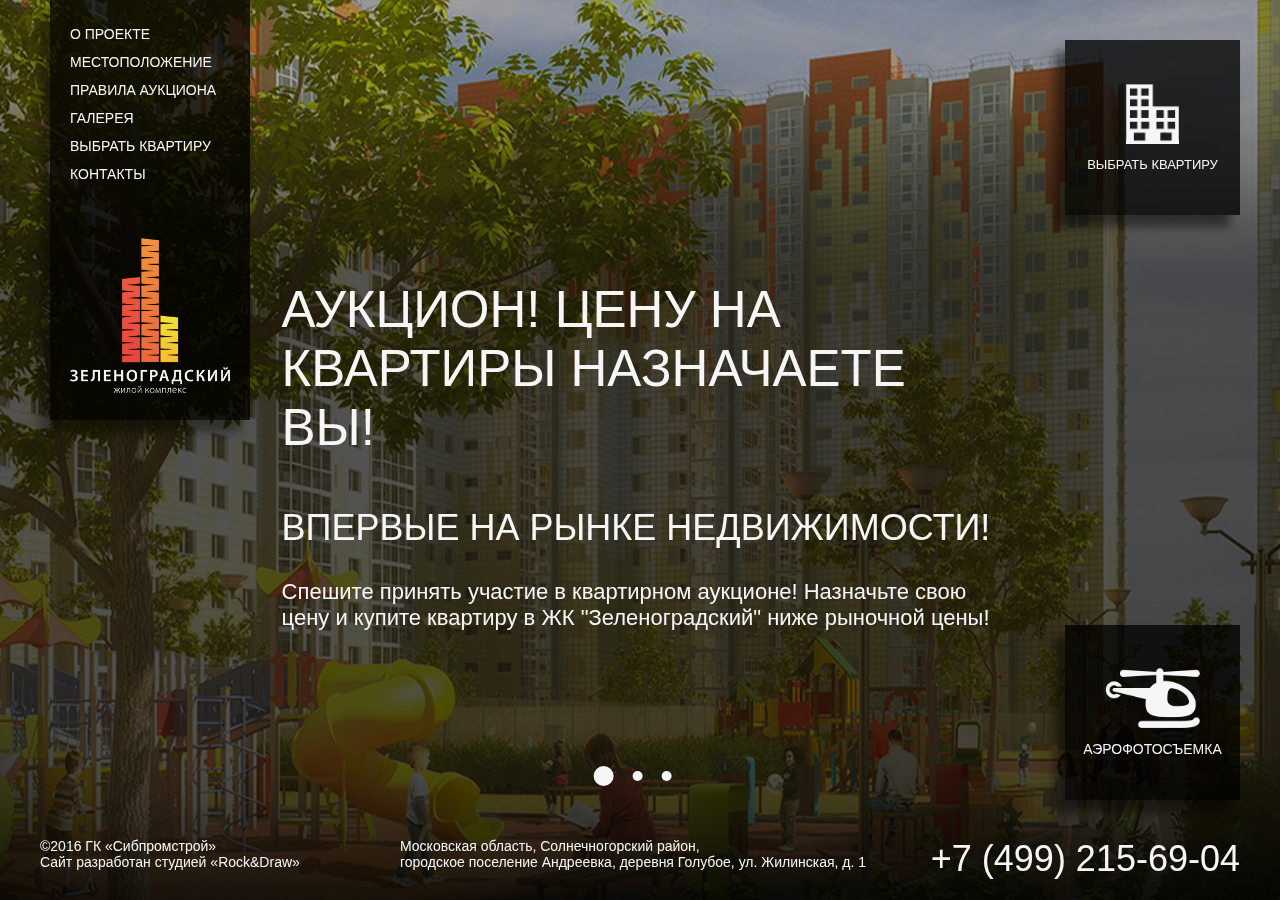
<file: index.html>
<!DOCTYPE html>
<html lang="ru">
<head>
    <meta http-equiv="Content-Type" content="text/html; charset=utf-8">
    <meta name="viewport" content="width=device-width, minimum-scale=1.0, maximum-scale=3.0, initial-scale=1.0">
    <meta http-equiv="X-UA-Compatible" content="IE=Edge">
    <meta name="keywords" content="">
    <meta name="description" content="">
    <link rel="icon" href="/favicon.ico" type="image/x-icon">

    <title>Zelenograd</title>
    <link rel="stylesheet" href="css/fonts.css">
    <link rel="stylesheet" href="css/style.css">
    <link rel="stylesheet" href="css/countdown.css">

</head>
<body class="hundreedpercent">
    <nav class="main-menu">
        <a href="page/1.html">О проекте</a>
        <a href="page/2.html">Местоположение</a>
        <a href="page/3.html">Правила аукциона</a>
        <a href="page/4.html">Галерея</a>
        <a href="page/korpus.html">Выбрать квартиру</a>
        <a href="page/6.html">Контакты</a>
        <a href="index.html"><img src="img/logo.png" alt="Логотип"></a>
    </nav>

    <div class="top-link">
        <a href="page/korpus.html"><img src="img/apart.png" alt="Выбрать квартиру"><div>Выбрать квартиру</div></a>
    </div>
    <div class="bottom-link">
        <a href="page/8.html"><img src="img/helicopter.png" alt="Аэрофотосъемка"><div>Аэрофотосъемка</div></a>
    </div>

    <div class="finalcountdown">
            <h1>До конца аукциона:</h1>
            <div class="countdown">
                <div data-time="1368630000" class="timerBrand clearfix">
                    <div class="clock days first">
                        <div class="digit_1"><div>0</div></div>
                        <div class="digit_2"><div>0</div></div>
                        <div class="label">Дней</div>
                    </div>
                    <div class="clock hours">
                        <div class="digit_1"><div>0</div></div>
                        <div class="digit_2"><div>0</div></div>
                        <div class="label">Часов</div>
                    </div>
                    <div class="clock minutes">
                        <div class="digit_1"><div>0</div></div>
                        <div class="digit_2"><div>0</div></div>
                        <div class="label">минут</div>
                    </div>
                    <div class="clock seconds">
                        <div class="digit_1"><div>0</div></div>
                        <div class="digit_2"><div>0</div></div>
                        <div class="label">секунд</div>
                    </div>
                </div>
            </div>
            <div id="Debug"></div>
        </div>


        <div class="pagewrapper">
            <div class="slider">
                <div class="slider__slide slider__slide--slide1 active">
                    <div class="slider-content">
                      <h1 class="slider__slide__title">АУКЦИОН! ЦЕНУ НА КВАРТИРЫ
                          НАЗНАЧАЕТЕ ВЫ!</h1>
                        <h2 class="slider__slide__subtitle">Впервые на рынке недвижимости!</h2>
                        <h3 class="slider__slide__text">Спешите принять участие в квартирном аукционе! Назначьте свою цену и купите квартиру в ЖК "Зеленоградский" ниже рыночной цены!</h3>
                    </div>
                </div>
                <div class="slider__slide slider__slide--slide2">
                    <div class="slider-content">
                      <h1 class="slider__slide__title">ДОМА СДАНЫ! ПОРА ЗАСЕЛЯТЬСЯ!</h1>
                        <h2 class="slider__slide__subtitle">Готовое жилье по цене строящегося</h2>
                        <h3 class="slider__slide__text">Первая очередь жилого комплекса, состоящая из трех
                            17-этажных домов сдана и готова к заселению.</h3>
                    </div>
                </div>
                <div class="slider__slide slider__slide--slide3">
                    <div class="slider-content">
                      <h1 class="slider__slide__title">ДОМА СДАНЫ! ПОРА ЗАСЕЛЯТЬСЯ!</h1>
                        <h2 class="slider__slide__subtitle">Готовое жилье по цене строящегося</h2>
                        <h3 class="slider__slide__text">Первая очередь жилого комплекса, состоящая из трех
                            17-этажных домов сдана и готова к заселению.</h3>
                    </div>
                </div>
                <ul class="slider__button-list">
                    <li class="slider__button-item active"></li>
                    <li class="slider__button-item"></li>
                    <li class="slider__button-item"></li>
                </ul>
            </div>
        </div>
    <footer class="footer">
        <div class="footer-col">
            ©2016 ГК «Сибпромстрой»<br/>
            Сайт разработан студией <a href="http://rockndraw.ru">«Rock&Draw»</a>
        </div>
        <div class="footer-col footer-col--second">
            Московская область, Солнечногорский район,<br/>
            городское поселение Андреевка, деревня Голубое, ул. Жилинская, д. 1
        </div>
        <div class="footer-col footer-col--third">+7 (499) 215-69-04</div>
    </footer>
    <script src="https://cdnjs.cloudflare.com/ajax/libs/jquery/2.1.3/jquery.min.js"></script>
    <script src="js/countdown.js"></script>
    <script>
    $(document).ready(function(){
$('body').fadeIn(800);
});
        $('.slider__button-item').click(function(){
            var number=$(this).index();
            $('.slider__button-item, .slider__slide ').removeClass('active');
            $('.slider__button-item').eq(number).addClass('active');
            $('.slider__slide ').eq(number).addClass('active');
        });
    </script>
</body>
</html>
</file>
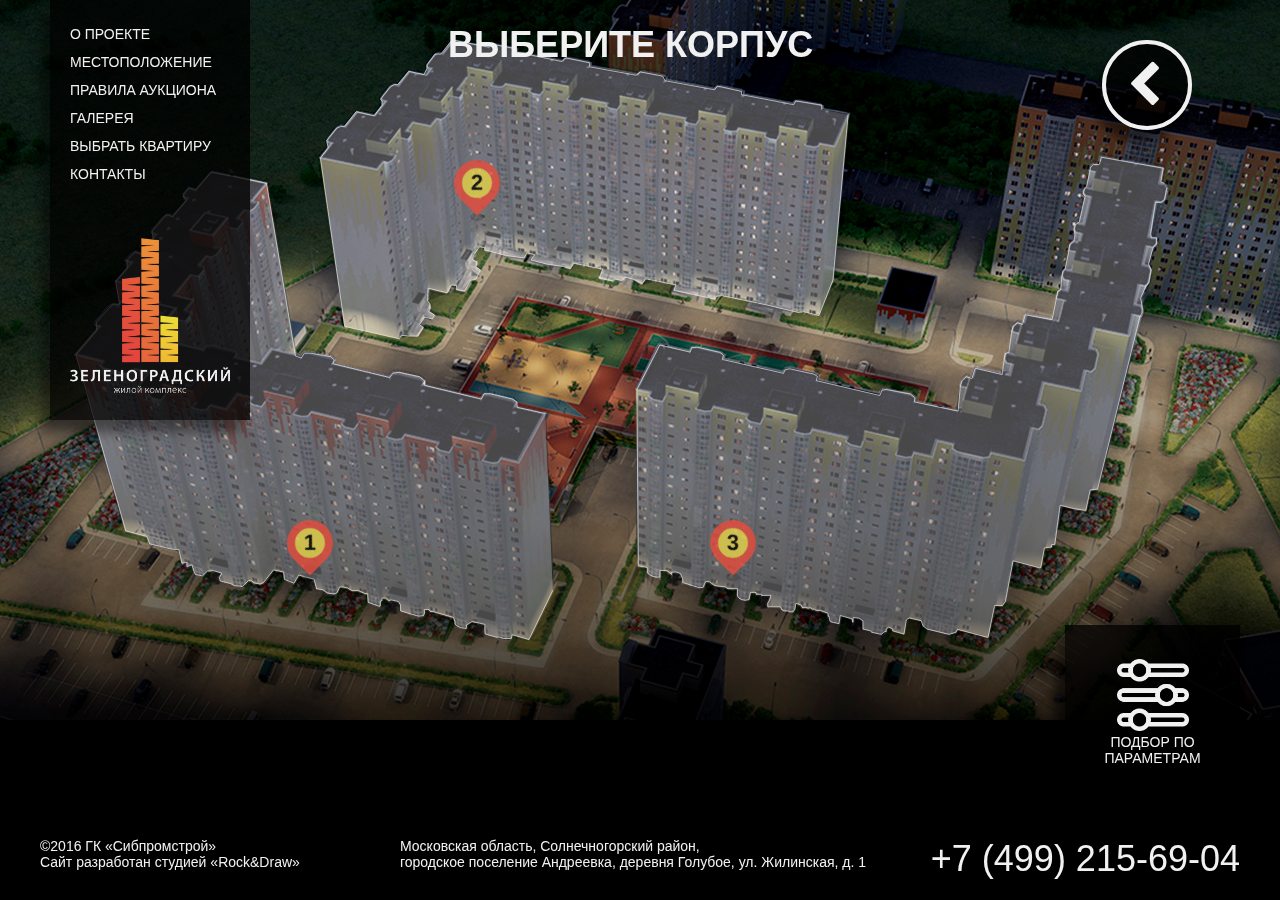
<file: page/korpus.html>
<!DOCTYPE html>
<html lang="ru">
<head >
    <meta http-equiv="Content-Type" content="text/html; charset=utf-8">
    <meta name="viewport" content="width=device-width, minimum-scale=1.0, maximum-scale=3.0, initial-scale=1.0">
    <meta http-equiv="X-UA-Compatible" content="IE=Edge">
    <meta name="keywords" content="">
    <meta name="description" content="">
    <link rel="icon" href="/favicon.ico" type="image/x-icon">

    <title>Zelenograd</title>
    <link rel="stylesheet" href="../css/fonts.css">
    <link rel="stylesheet" href="../css/style.css">
    <link rel="stylesheet" href="../css/korpus.css">

</head>
<body class="hundreedpercent">
    <nav class="main-menu">
        <a href="page/1.html">О проекте</a>
        <a href="page/2.html">Местоположение</a>
        <a href="page/3.html">Правила аукциона</a>
        <a href="page/4.html">Галерея</a>
        <a href="korpus.html">Выбрать квартиру</a>
        <a href="page/6.html">Контакты</a>
        <a href="../index.html"><img src="../img/logo.png" alt="Логотип"></a>
    </nav>

    <div class="top-link top-link--round">
        <a href="../index.html"><i class="fa fa-chevron-left" aria-hidden="true"></i></a>
    </div>
    <div class="bottom-link">
        <a href="page/8.html">
            <svg width="72px" height="72px" viewBox="39 16 72 72" version="1.1" xmlns="http://www.w3.org/2000/svg" xmlns:xlink="http://www.w3.org/1999/xlink">
                <image id="settings" stroke="none" fill="none" x="39" y="16" width="72" height="72" xlink:href="[data-uri]"></image>
            </svg>
            <div>Подбор по параметрам</div></a>
    </div>

    <div class="pagewrapper" >
        <div class="choose-korpus">
          <h1 class="choose-korpus__caption">Выберите корпус</h1>
            <svg xmlns="http://www.w3.org/2000/svg" viewBox="0 0 1920 1080">
                <a xlink:href="korpus1.html" onmouseover="showTable(1)" onmouseleave="hideTable(1)">
                <path class="korp" d="M829.2 885.6l-35.8 73.8-25.1-7.3-1.1 5.4-.9.3h-11.2l-7.5-2.4-2.3.6-17.6-5-.5-7 .2-7.4-8.7-2-10.6-2.1-8.4 5-.3 5.3-6.9-1-6.4-2.4-3.5-3.1-.3-3.9-2.1-6.2-28.4-8.2-6.8-1.2-1.8-2.6h-6.7l.5 5.7-2 3.7-7.2.7-12-3.4-15-4.6v-8.9l-3.1-5-4.5-1.1-6.6-1.5-2.7 1.3-1.1-.3-4.7-3.7h-5.2v4l-2.3.4-.2 7.7-.6.5-17.6-6.1-.8-13.1h-4.5l-1.6-1.1-7.8-3.4h-9.3l-6.9-4.1-6.7-1.4h-5.2l-4 8.9-4.4 1.6-10-1.4-6.7-4.9-9.5-1.7-3.7-14.2-12.6-3.2-10.3-3-7.2 12.2-14.4-5.8-1.2-11-15.1-3.1-14.9 18.8-5.1 2.4-10-1.8-2.4-3-5.4-.3-8.4 8.6-12.7-1.2-5.6-3-15.3-3.9-1.6-5 3.9-6.7-12.7-3.9-9.1.9-7.3 7-10.8-2-1.6-3.6-3.2-10.9-7.7 2.6v-6.4H277l-4 1.7-4.8-20.9-10.5-.6-33.2-7.9-4-11.1-31.9-8.4-74.9-264.5 31.1-36.4v-12.5l24.1-26.7 10.5.1-5.9-34 17.7-20.5-1.1-11.2 12.3-12.8 8.9 2.9 18.4-22.4-1.2-8.1-.3-3.7 20.6-23.8 2.6-.7 7.6 2.9 20.2-23.7-3.6-6.1v-4.3l7.9-9.2 10.2 3.6 23-26.8 34.3 6.2 48.7 10.3L443.2 534l8.6 3 4.8-7.4h8.4l31.6 5.5 4.9 5.2-2.3 5.2 84.3 20.5.9.2 5.1-6.5 9.3-1.3 30.7 6.7 7.4 6.1v6.7l85.1 20.6 4.1-7.9h9.4l33.3 7.9 6.7 4.7.3 7.8 42.1 9.3"/></a>
                <a xlink:href="korpus2.html" onmouseover="showTable(2)" onmouseleave="hideTable(2)">
                <path class="korp" d="M1272.2 172.1l-22.7 248.1-21.2 53.2-23-5.9-7.8 1.2-49.4-11.7-64.8-13.4-8.2.6-3.1 4.3-61-12.9 2.9-8.2-45.4-9.2-5.1 7.3-12.9-6.4-12.7-3.5-4.8 5.1-11.2-2.2-2.8 2.8-20-4 5-13.5-27.3-5.7-16.5-3.3-4.5 8.1-13.5-3.6-21.7-3.1-24-6.2 5.4-8-11.7-2.7-4 7.7-27.8-3.8-24.7-6.7-6.5-1-.3-3.9-7.7-1.5-9.5 13.8-.4 6.6 6 2.2-1.3 7.5 6.5 4.9-6.5 13.4-8.4 2-8.8 16.2-12.5-2.6.6-6.1-8.1-.4-6.1 11.6-28.5-6.9-.6 19.2 3.1 4 .5 7.9-2.1 3.9 8.6 5.3-3.4 5.7-11.5-2.5-7.6 11 5.7 4.4-7.8 12.9H612l-9.2-1.2-3.9 5.2-81.8-18.5-36.5-252.5 11.7-15.1-2.2-11.2 14.9-18.6 6-2.5h5.5l17.7-22.2 26.8 6.2 12-15.7v-6.7l-2.3-2.3 15.2-19.3 6-3h4.8l16.6-19.9 10.9 2.6 11.7 2.4 4.6-9.1v-5.5l12-16.2h8.9L678 59.9l54.5 10.6 5-4.5 36 6.9v5l69.4 14.4 5.6-5.6 35.9 7.4v6.1l69.8 12.6 6.2-5 33.7 6.4 3.4 6.8 74 13.6 5-5.5 35.8 7.9v5l78.1 15 3.3-5.7 39 6.4v6.6"/></a>
                <a xlink:href="korpus3.html" onmouseover="showTable(3)" onmouseleave="hideTable(3)">
                <path class="korp" d="M1750.2 281.9l-3.4 17.2-5.8 4.5h-7.7l-7.2 46.4 1 6.7h7.8v9.2l-5.3 5.7-6.8 24.3 4 9.2-3.5 18.6-6.1 9.3-6.1 13.8 2.2 13.1v9l-3.5 6.4-63.5 258.5-11 1.1-6.5 30.6h-1.4l-15.8-2.4-21.4-5.1-8 58.6-4.8.3v3.7l-10.7 1.2-5.5 29.6-1.8.3-39.8-10.5-11.6 61.2-4.2 6.1-11.8-.4-9.9 48h-.8l-44.9-12-2.9 4.5-9.9 3-33.3-8.1-5.8-4.7-2.7-7.7-17.9-4.2-4.4 2.9-3.5 21.4-16.9-4.9v-2.8l-6-3-3.8 3v3.8h-1.8l-5.7 4.2-14-3-2.6-2.4-10.8-2.5v-12.4l-6-3.9-8.7-.9v6.2l-.6.9-1-5.1-17.7-5.1-2 12.3-12.4-3-1.1-1.1-1.5-7.3h-1.2V920l-11.7-4.3-6.4-.2-2.6-1.8h-3.4l-2.5-2.1-3.4.7-3.4-1-5.1.2-2.1-4.1-7.7-2.4-1.5 8.8-2.8 4h-5.2l-2.6-1.3h-5.7l-3-1.5-2.6-4.8h-18.8l-.2-5.1 2.9-5.1 2-7-14 .2v-1.7l-8.1-.1-.3-2.8h-8.3l-2.1 10.7-5.5 1.2-5.7-1-3.9-2.3-2.3-3.2v-11h-14.4l-3.9-2.6-15.6-1.9-8.5-6h-5.5l-3.7 8.6-5.2.5-2.6-.6-22.7-7.2v-5.3l-3.4-8.2-6.5-2.2-6.7.1v3.3l-.7-.6-6.6-5.1-10.3-.2v10.1H984l-4.9-1.2-5.1-2.7-3.1-2.5v-8.1l-13.5-2.4-2.1-264.8 34.4-66.5 45.5 10.6 2.3-6.6 9.1-.6 33.1 7.6 5.5 4-1.5 6.7 91.5 20.7 2.4-5.2 6.6-1.6 36.4 7.9 5.7 3.6-2 6.3 95.4 22.3 3.4-8.1 6.6-.9 36 6.8 6.7 5.5-.8 6.3 65.5 13.8 3.5-37.7 2.4-7.9 6.4-6 8.6 2.7 4.8-15.5 40.5 9.6 2.7-21.6 1.7-9.8 5.5-1.8 4.2-30.1 2-8.7 6.4-5.7 7.9 2.4 4.1-14.4 40.4 7.3 8.5-42.8 4.1-2.2 1.9-18.6 1.7-8.4 3.3-4 5.2-25.3 1.8-11.5 6.2-5.1 1.6-9.6-1.4-8.3 1.9-6.5 5.9-4.1 8.7-38.5-2.9-4 1.9-7 3.3-3.7 6.2-29.2 4-3.7 9-.4 2.8-10.7 93 16.4-3.6 20.4 5 2.5"/></a>

            </svg>
            <div class="choose-korpus__marker choose-korpus__marker--marker1">
                <div class='pin'></div>
                <div class='pulse'></div>
                 <div class="korp-table">
                     <div class="korp-table__caption"><div class="korp-table__caption-val">570</div><div class="korp-table__caption-text">квартиры<div><span>в продаже</span></div></div></div>
                     <div class="korp-table__item korp-table__item--n1">1-комнатных <span>570</span></div>
                     <div class="korp-table__item korp-table__item--n2">2-комнатных <span>570</span></div>
                     <div class="korp-table__item korp-table__item--n3">3-комнатных <span>570</span></div>
                 </div>
            </div>
            <div class="choose-korpus__marker choose-korpus__marker--marker2">
                <div class='pin'></div>
                <div class='pulse'></div>
                <div class="korp-table">
                    <div class="korp-table__caption"><div class="korp-table__caption-val">570</div><div class="korp-table__caption-text">квартиры<div><span>в продаже</span></div></div></div>
                    <div class="korp-table__item korp-table__item--n1">1-комнатных <span>570</span></div>
                    <div class="korp-table__item korp-table__item--n2">2-комнатных <span>570</span></div>
                    <div class="korp-table__item korp-table__item--n3">3-комнатных <span>570</span></div>
                </div>
            </div>
            <div class="choose-korpus__marker choose-korpus__marker--marker3">
                <div class='pin'></div>
                <div class='pulse'></div>
                <div class="korp-table">
                    <div class="korp-table__caption"><div class="korp-table__caption-val">570</div><div class="korp-table__caption-text">квартиры<div><span>в продаже</span></div></div></div>
                    <div class="korp-table__item korp-table__item--n1">1-комнатных <span>570</span></div>
                    <div class="korp-table__item korp-table__item--n2">2-комнатных <span>570</span></div>
                    <div class="korp-table__item korp-table__item--n3">3-комнатных <span>570</span></div>
                </div>
            </div>
        </div>
    </div>
    <footer class="footer">
        <div class="footer-col">
            ©2016 ГК «Сибпромстрой»<br/>
            Сайт разработан студией <a href="http://rockndraw.ru">«Rock&Draw»</a>
        </div>
        <div class="footer-col footer-col--second">
            Московская область, Солнечногорский район,<br/>
            городское поселение Андреевка, деревня Голубое, ул. Жилинская, д. 1
        </div>
        <div class="footer-col footer-col--third">+7 (499) 215-69-04</div>
    </footer>

    <link rel="stylesheet" href="../css/font-awesome.min.css">
    <script src="https://ajax.googleapis.com/ajax/libs/jquery/1.12.4/jquery.min.js"></script>
    <script>
    $(document).ready(function(){
$('body').fadeIn(800);
});
        function showTable(number) {
            document.querySelector('.choose-korpus__marker--marker'+number+' .korp-table').style.visibility = "visible";
        }
        function hideTable(number) {
            document.querySelector('.choose-korpus__marker--marker' +number+' .korp-table').style.visibility = "hidden";
        }
    </script>
</body>
</html>
</file>
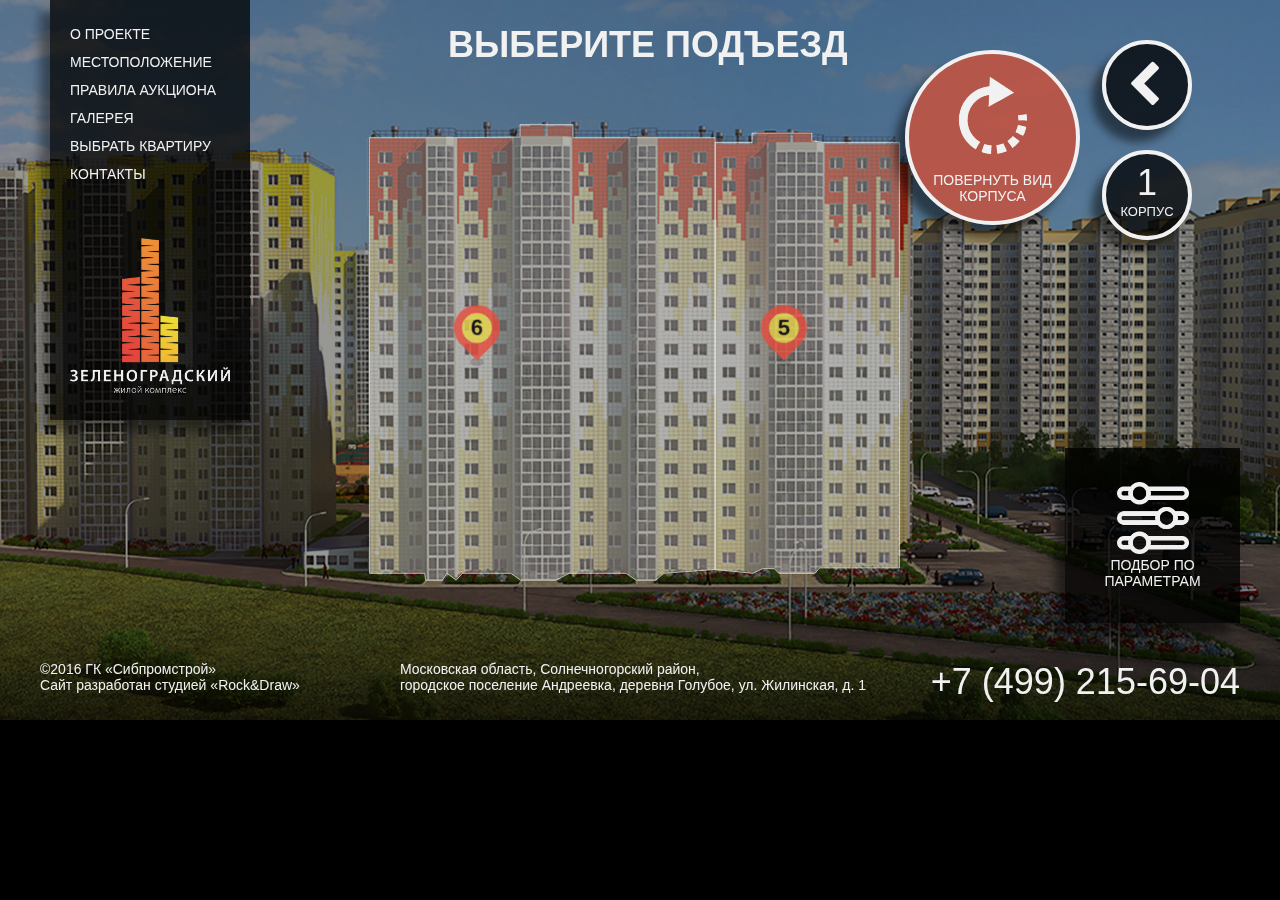
<file: page/korpus1-2.html>
<!DOCTYPE html>
<html lang="ru">
<head>
    <meta http-equiv="Content-Type" content="text/html; charset=utf-8">
    <meta name="viewport" content="width=device-width, minimum-scale=1.0, maximum-scale=3.0, initial-scale=1.0">
    <meta http-equiv="X-UA-Compatible" content="IE=Edge">
    <meta name="keywords" content="">
    <meta name="description" content="">
    <link rel="icon" href="/favicon.ico" type="image/x-icon">

    <title>Zelenograd</title>
    <link rel="stylesheet" href="../css/fonts.css">
    <link rel="stylesheet" href="../css/style.css">
    <link rel="stylesheet" href="../css/korpus.css">

</head>
<body>
    <nav class="main-menu">
        <a href="page/1.html">О проекте</a>
        <a href="page/2.html">Местоположение</a>
        <a href="page/3.html">Правила аукциона</a>
        <a href="page/4.html">Галерея</a>
        <a href="korpus.html">Выбрать квартиру</a>
        <a href="page/6.html">Контакты</a>
        <a href="../index.html"><img src="../img/logo.png" alt="Логотип"></a>
    </nav>

    <div class="top-link top-link--round">
        <a href="korpus.html"><i class="fa fa-chevron-left" aria-hidden="true"></i></a>
    </div>
    <div class="top-link top-link--round top-link--korpus">
        <a href="korpus.html"><span>1</span>корпус</a>
    </div>
    <div class="bottom-link">
        <a href="8.html">
            <svg width="72px" height="72px" viewBox="39 16 72 72" version="1.1" xmlns="http://www.w3.org/2000/svg" xmlns:xlink="http://www.w3.org/1999/xlink">
                <image id="settings" stroke="none" fill="none" x="39" y="16" width="72" height="72" xlink:href="[data-uri]"></image>
            </svg>
            <div>Подбор по параметрам</div></a>
    </div>
    <div class="bottom-link bottom-link--rotate">
        <a href="korpus1.html">
          <svg width="98px" height="98px" viewBox="26 5 98 98" version="1.1" xmlns="http://www.w3.org/2000/svg" xmlns:xlink="http://www.w3.org/1999/xlink">
              <image id="rotate" stroke="none" fill="none" transform="translate(75.000000, 54.000000) scale(-1, 1) rotate(43.000000) translate(-75.000000, -54.000000) " x="41" y="20" width="68" height="68" xlink:href="[data-uri]"></image>
          </svg>
            <div>Повернуть вид корпуса</div></a>
    </div>


    <div class="pagewrapper" >
        <div class="choose-korpus choose-section1-2">
          <h1 class="choose-korpus__caption">Выберите подъезд</h1>
            <svg xmlns="http://www.w3.org/2000/svg" viewBox="0 0 1920 1080">
              <a xlink:href="floor.html?korpus=1&section=5" target="_blank" onmouseover="showTable('1-5')" onmouseleave="hideTable('1-5')">
              <path class="korp" d="M1349.2 213.5v638.4h-119.8l-7 8.1h-54.1l-6.9-7h-17.3l-15 7-56.4-5.8V213.5h55.3v-13.8h89.8v11.5l17.3 2.3z"/></a>
              <a xlink:href="floor.html?korpus=1&section=6" target="_blank" onmouseover="showTable('1-6')" onmouseleave="hideTable('1-6')">
              <path class="korp" d="M1072.7 206.6v647.6l-77.2 5.8-11.6 10.3H954L939 860h-85.3l-19.6 10.3h-53L766.2 860h-72.6l-9.3 10.3-13.8-10.3-6.9 10.3h-25.3l-1.2-10.3h-83V206.6h131.4l94.5-1.1V187h79.5v19.6z"/></a>
            </svg>

            <div class="choose-korpus__marker choose-korpus__marker--marker1-5">
                <div class='pin'></div>
                <div class='pulse'></div>
                 <div class="korp-table">
                     <div class="korp-table__caption"><div class="korp-table__caption-val">570</div><div class="korp-table__caption-text">квартиры<div><span>в продаже</span></div></div></div>
                     <div class="korp-table__item korp-table__item--n1">1-комнатных <span>570</span></div>
                     <div class="korp-table__item korp-table__item--n2">2-комнатных <span>570</span></div>
                     <div class="korp-table__item korp-table__item--n3">3-комнатных <span>570</span></div>
                 </div>
            </div>
            <div class="choose-korpus__marker choose-korpus__marker--marker1-6">
                <div class='pin'></div>
                <div class='pulse'></div>
                <div class="korp-table">
                    <div class="korp-table__caption"><div class="korp-table__caption-val">570</div><div class="korp-table__caption-text">квартиры<div><span>в продаже</span></div></div></div>
                    <div class="korp-table__item korp-table__item--n1">1-комнатных <span>570</span></div>
                    <div class="korp-table__item korp-table__item--n2">2-комнатных <span>570</span></div>
                    <div class="korp-table__item korp-table__item--n3">3-комнатных <span>570</span></div>
                </div>
            </div>
        </div>
    </div>
    <footer class="footer">
        <div class="footer-col">
            ©2016 ГК «Сибпромстрой»<br/>
            Сайт разработан студией <a href="http://rockndraw.ru">«Rock&Draw»</a>
        </div>
        <div class="footer-col footer-col--second">
            Московская область, Солнечногорский район,<br/>
            городское поселение Андреевка, деревня Голубое, ул. Жилинская, д. 1
        </div>
        <div class="footer-col footer-col--third">+7 (499) 215-69-04</div>
    </footer>

    <link rel="stylesheet" href="../css/font-awesome.min.css">
    <script src="https://ajax.googleapis.com/ajax/libs/jquery/1.12.4/jquery.min.js"></script>
    <script>
    $(document).ready(function(){
$('body').fadeIn(800);
});
        function showTable(number) {
            document.querySelector('.choose-korpus__marker--marker'+number+' .korp-table').style.visibility = "visible";
        }
        function hideTable(number) {
            document.querySelector('.choose-korpus__marker--marker' +number+' .korp-table').style.visibility = "hidden";
        }
    </script>
</body>
</html>
</file>
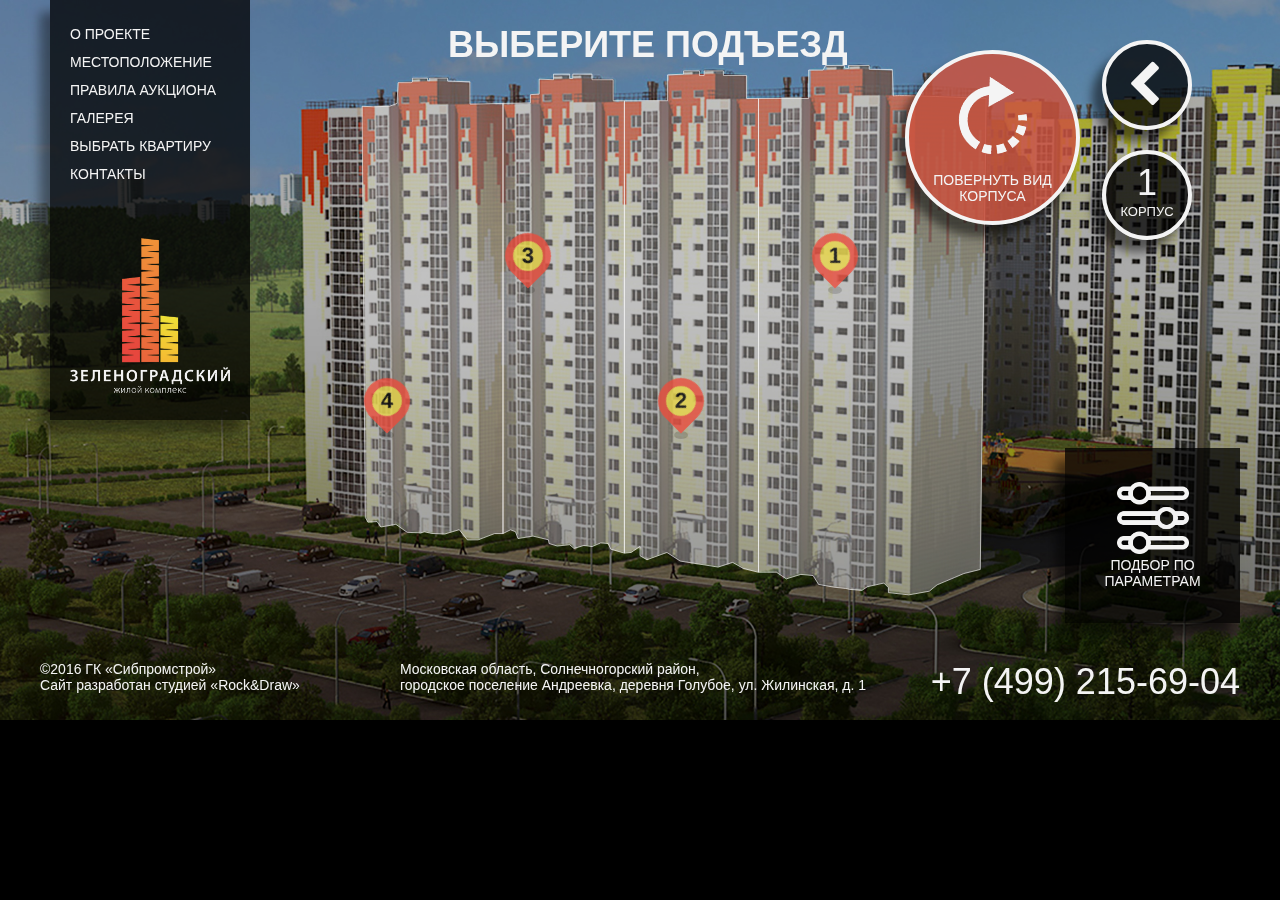
<file: page/korpus1.html>
<!DOCTYPE html>
<html lang="ru">
<head>
    <meta http-equiv="Content-Type" content="text/html; charset=utf-8">
    <meta name="viewport" content="width=device-width, minimum-scale=1.0, maximum-scale=3.0, initial-scale=1.0">
    <meta http-equiv="X-UA-Compatible" content="IE=Edge">
    <meta name="keywords" content="">
    <meta name="description" content="">
    <link rel="icon" href="/favicon.ico" type="image/x-icon">

    <title>Zelenograd</title>
    <link rel="stylesheet" href="../css/fonts.css">
    <link rel="stylesheet" href="../css/style.css">
    <link rel="stylesheet" href="../css/korpus.css">

</head>
<body>
    <nav class="main-menu">
        <a href="page/1.html">О проекте</a>
        <a href="page/2.html">Местоположение</a>
        <a href="page/3.html">Правила аукциона</a>
        <a href="page/4.html">Галерея</a>
        <a href="korpus.html">Выбрать квартиру</a>
        <a href="page/6.html">Контакты</a>
        <a href="../index.html"><img src="../img/logo.png" alt="Логотип"></a>
    </nav>

    <div class="top-link top-link--round">
        <a href="korpus.html"><i class="fa fa-chevron-left" aria-hidden="true"></i></a>
    </div>
    <div class="top-link top-link--round top-link--korpus">
        <a href="korpus.html"><span>1</span>корпус</a>
    </div>
    <div class="bottom-link">
        <a href="page/8.html">
            <svg width="72px" height="72px" viewBox="39 16 72 72" version="1.1" xmlns="http://www.w3.org/2000/svg" xmlns:xlink="http://www.w3.org/1999/xlink">
                <image id="settings" stroke="none" fill="none" x="39" y="16" width="72" height="72" xlink:href="[data-uri]"></image>
            </svg>
            <div>Подбор по параметрам</div></a>
    </div>
    <div class="bottom-link bottom-link--rotate">
        <a href="korpus1-2.html">
          <svg width="98px" height="98px" viewBox="26 5 98 98" version="1.1" xmlns="http://www.w3.org/2000/svg" xmlns:xlink="http://www.w3.org/1999/xlink">
              <image id="rotate" stroke="none" fill="none" transform="translate(75.000000, 54.000000) scale(-1, 1) rotate(43.000000) translate(-75.000000, -54.000000) " x="41" y="20" width="68" height="68" xlink:href="[data-uri]"></image>
          </svg>
            <div>Повернуть вид корпуса</div></a>
    </div>


    <div class="pagewrapper" >
        <div class="choose-korpus choose-section1">
          <h1 class="choose-korpus__caption">Выберите подъезд</h1>
            <svg xmlns="http://www.w3.org/2000/svg" viewBox="0 0 1920 1080">
              <a xlink:href="floor.html?korpus=1&section=1" onmouseover="showTable('1-1')" onmouseleave="hideTable('1-1')">
              <path class="korp" d="M1479.3 147.7l-8.9 706.5-24.6 6.1-14.3 6.1-25.9 10.9-11.6 9.5-30.7 5.5-30.7-3.4v-7.5l-6.8-6.8-12.3 2.7-12.3 2.7-8.2 5.5-18.4-1.4-6.1-1.4-17.8-2-22.8-4-8.3-13.4-18.4-1.7-21.7 6.7-15-10h-26.7V147.7h75.2V105h21.7l3.5-6.7h28.5v3.6l6.1 1v-4.6h31.1v5.6l34.6.5 1.5 39.7c-.2-2.6 139.3 3.6 139.3 3.6z"/></a>
            <a xlink:href="floor.html?korpus=1&section=2" target="_blank" onmouseover="showTable('1-2')" onmouseleave="hideTable('1-2')">
              <path class="korp" d="M1137.7 147.7v710.7l-22.8-5.8-15.9-9-21.9 7-56.8-9-19.9-12.9-8 2.9-21.9 8-10.5-6v-13.9l-13.4 9-10 1V151.1h64.8v-38.8l23.9-1v-5h23.9v7h7v-7h28.9v7h34.8v34.4z"/></a>
            <a xlink:href="floor.html?korpus=1&section=3" target="_blank" onmouseover="showTable('1-3')" onmouseleave="hideTable('1-3')">
              <path class="korp" d="M936.6 151.1v678.6l-20.5-6-3.8-8.4-11.2-1-13 5.6-12.2-1.8-14.9 4.6-6.5-5.6-18.7 1.9-12.2-3.7-.9-5.6-23.3-5.6-22.4 3.7-3.8-10.3-7.5-2.8-11.2 5.6V155.1l41.1-.9V142l13.1-.9v-22.4l21.5.9v-8.4h24.3v6.5h4.6v-6.5h29v8.4h31.7v31.5z"/></a>
            <a xlink:href="floor.html?korpus=1&section=4" target="_blank" onmouseover="showTable('1-4')" onmouseleave="hideTable('1-4')">
              <path class="korp" d="M754.5 155.1v645.2h-12.4l-24.9 9.5H701l-12.1-15.3-21.7 6.5-19.4-.8-11.2-2.5-5.7 1.6-20.1-.8-17-12-22.5 4-5.7-8.1-13.7.8-4-7.2-4.8-616.6 17.7.8 23.4-.8 11.3-4.3 1.6-31.1h19.3l2.4-1.3-.3-5.5h22.7l.2 3.9h3.3l-.3-3.9h26.8l.3 4.4 33.4 1.1.2 33.5z"/></a>
            </svg>

            <div class="choose-korpus__marker choose-korpus__marker--marker1-1">
                <div class='pin'></div>
                <div class='pulse'></div>
                 <div class="korp-table">
                     <div class="korp-table__caption"><div class="korp-table__caption-val">570</div><div class="korp-table__caption-text">квартиры<div><span>в продаже</span></div></div></div>
                     <div class="korp-table__item korp-table__item--n1">1-комнатных <span>570</span></div>
                     <div class="korp-table__item korp-table__item--n2">2-комнатных <span>570</span></div>
                     <div class="korp-table__item korp-table__item--n3">3-комнатных <span>570</span></div>
                 </div>
            </div>
            <div class="choose-korpus__marker choose-korpus__marker--marker1-2">
                <div class='pin'></div>
                <div class='pulse'></div>
                <div class="korp-table">
                    <div class="korp-table__caption"><div class="korp-table__caption-val">570</div><div class="korp-table__caption-text">квартиры<div><span>в продаже</span></div></div></div>
                    <div class="korp-table__item korp-table__item--n1">1-комнатных <span>570</span></div>
                    <div class="korp-table__item korp-table__item--n2">2-комнатных <span>570</span></div>
                    <div class="korp-table__item korp-table__item--n3">3-комнатных <span>570</span></div>
                </div>
            </div>
            <div class="choose-korpus__marker choose-korpus__marker--marker1-3">
                <div class='pin'></div>
                <div class='pulse'></div>
                <div class="korp-table">
                    <div class="korp-table__caption"><div class="korp-table__caption-val">570</div><div class="korp-table__caption-text">квартиры<div><span>в продаже</span></div></div></div>
                    <div class="korp-table__item korp-table__item--n1">1-комнатных <span>570</span></div>
                    <div class="korp-table__item korp-table__item--n2">2-комнатных <span>570</span></div>
                    <div class="korp-table__item korp-table__item--n3">3-комнатных <span>570</span></div>
                </div>
            </div>
            <div class="choose-korpus__marker choose-korpus__marker--marker1-4">
                <div class='pin'></div>
                <div class='pulse'></div>
                <div class="korp-table">
                    <div class="korp-table__caption"><div class="korp-table__caption-val">570</div><div class="korp-table__caption-text">квартиры<div><span>в продаже</span></div></div></div>
                    <div class="korp-table__item korp-table__item--n1">1-комнатных <span>570</span></div>
                    <div class="korp-table__item korp-table__item--n2">2-комнатных <span>570</span></div>
                    <div class="korp-table__item korp-table__item--n3">3-комнатных <span>570</span></div>
                </div>
            </div>
        </div>
    </div>
    <footer class="footer">
        <div class="footer-col">
            ©2016 ГК «Сибпромстрой»<br/>
            Сайт разработан студией <a href="http://rockndraw.ru">«Rock&Draw»</a>
        </div>
        <div class="footer-col footer-col--second">
            Московская область, Солнечногорский район,<br/>
            городское поселение Андреевка, деревня Голубое, ул. Жилинская, д. 1
        </div>
        <div class="footer-col footer-col--third">+7 (499) 215-69-04</div>
    </footer>

    <link rel="stylesheet" href="../css/font-awesome.min.css">
    <script src="https://ajax.googleapis.com/ajax/libs/jquery/1.12.4/jquery.min.js"></script>
    <script>
    $(document).ready(function(){
$('body').fadeIn(800);
});
        function showTable(number) {
            document.querySelector('.choose-korpus__marker--marker'+number+' .korp-table').style.visibility = "visible";
        }
        function hideTable(number) {
            document.querySelector('.choose-korpus__marker--marker' +number+' .korp-table').style.visibility = "hidden";
        }
    </script>
</body>
</html>
</file>
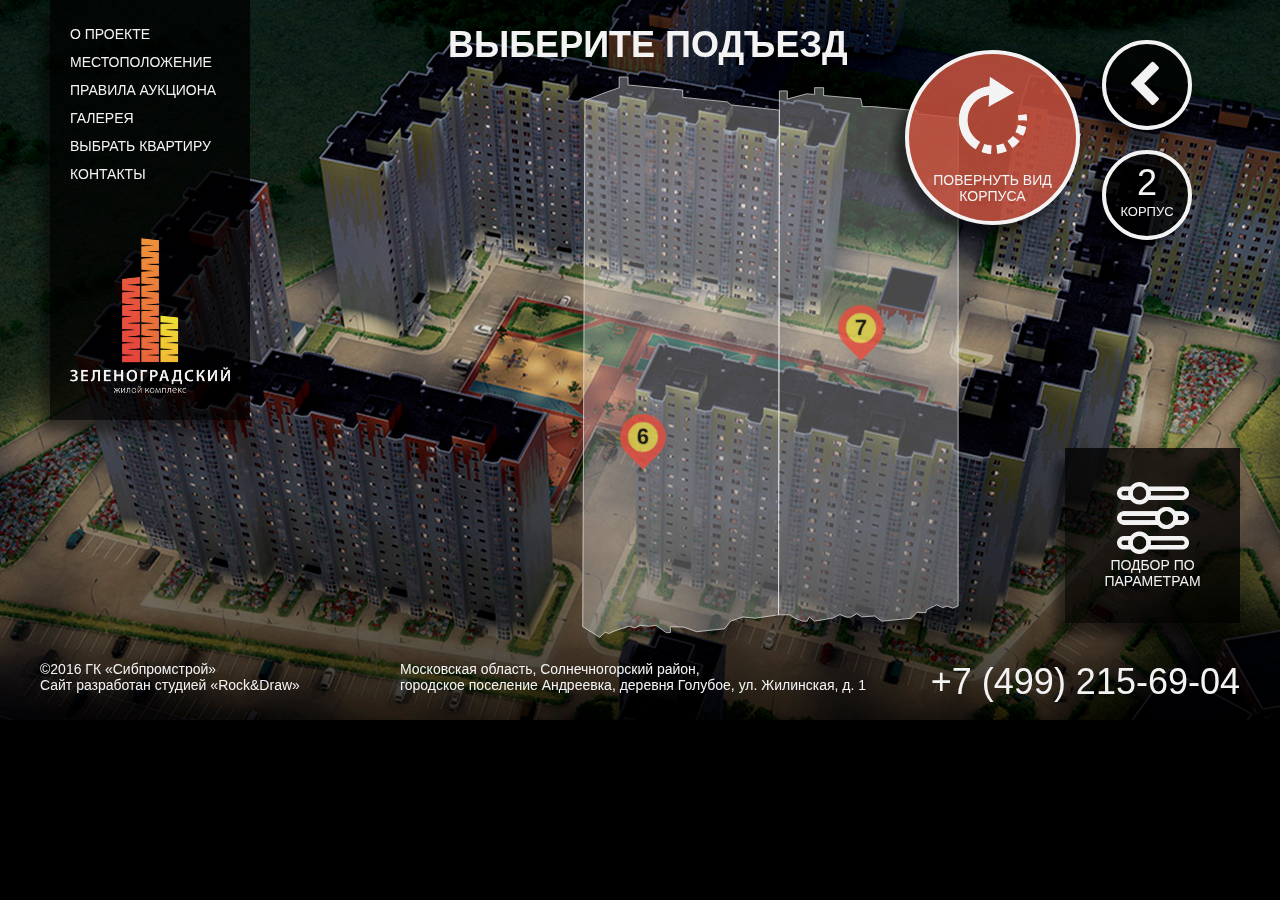
<file: page/korpus2-2.html>
<!DOCTYPE html>
<html lang="ru">
<head>
    <meta http-equiv="Content-Type" content="text/html; charset=utf-8">
    <meta name="viewport" content="width=device-width, minimum-scale=1.0, maximum-scale=3.0, initial-scale=1.0">
    <meta http-equiv="X-UA-Compatible" content="IE=Edge">
    <meta name="keywords" content="">
    <meta name="description" content="">
    <link rel="icon" href="/favicon.ico" type="image/x-icon">

    <title>Zelenograd</title>
    <link rel="stylesheet" href="../css/fonts.css">
    <link rel="stylesheet" href="../css/style.css">
    <link rel="stylesheet" href="../css/korpus.css">

</head>
<body>
    <nav class="main-menu">
        <a href="page/1.html">О проекте</a>
        <a href="page/2.html">Местоположение</a>
        <a href="page/3.html">Правила аукциона</a>
        <a href="page/4.html">Галерея</a>
        <a href="korpus.html">Выбрать квартиру</a>
        <a href="page/6.html">Контакты</a>
        <a href="../index.html"><img src="../img/logo.png" alt="Логотип"></a>
    </nav>

    <div class="top-link top-link--round">
        <a href="korpus.html"><i class="fa fa-chevron-left" aria-hidden="true"></i></a>
    </div>
    <div class="top-link top-link--round top-link--korpus">
        <a href="korpus.html"><span>2</span>корпус</a>
    </div>
    <div class="bottom-link">
        <a href="page/8.html">
            <svg width="72px" height="72px" viewBox="39 16 72 72" version="1.1" xmlns="http://www.w3.org/2000/svg" xmlns:xlink="http://www.w3.org/1999/xlink">
                <image id="settings" stroke="none" fill="none" x="39" y="16" width="72" height="72" xlink:href="[data-uri]"></image>
            </svg>
            <div>Подбор по параметрам</div></a>
    </div>
    <div class="bottom-link bottom-link--rotate">
        <a href="korpus2.html">
          <svg width="98px" height="98px" viewBox="26 5 98 98" version="1.1" xmlns="http://www.w3.org/2000/svg" xmlns:xlink="http://www.w3.org/1999/xlink">
              <image id="rotate" stroke="none" fill="none" transform="translate(75.000000, 54.000000) scale(-1, 1) rotate(43.000000) translate(-75.000000, -54.000000) " x="41" y="20" width="68" height="68" xlink:href="[data-uri]"></image>
          </svg>
            <div>Повернуть вид корпуса</div></a>
    </div>


    <div class="pagewrapper" >
        <div class="choose-korpus choose-section2-2">
          <h1 class="choose-korpus__caption">Выберите подъезд</h1>
            <svg xmlns="http://www.w3.org/2000/svg" viewBox="0 0 1920 1080">
              <a xlink:href="floor.html?korpus=2&section=6" target="_blank" onmouseover="showTable('2-6')" onmouseleave="hideTable('2-6')">
              <path class="korp" d="M1169.1 165.2l-1.3 757-35.1 5.1-18.4-1.9-18.5 6.4-8.9 11.4-41.9 4.4-19-6.9-20.4-.7v8.9h-6.3L984 938.1l-11.4 1.3-12.6-1.3-7.7 3.8-8.9-2.5-19.7 6.3-10.8 4.5-5.1-1.9-8.3 7.6-25.4-15.9 3.2-789 26.7-10.7 24.8-8.8v-16h13.3v12l82 7.6V146l66.7 6.9 6.3 4.5z"/></a>
              <a xlink:href="floor.html?korpus=2&section=7" target="_blank" onmouseover="showTable('2-7')" onmouseleave="hideTable('2-7')">
              <path class="korp" d="M1437.2 177.4v731.7l-8.4 3.1-7.8-3.1-7 2.2-9.2-3.9-15.2 7.4-.9 4.4-12.7-.9-9.6 9.2-43.6 4.3-11-7.8-19.2 1.3-7.4-4.8-9.2 5.2h-6.5l-9.6-3.9-10.5 5.2-27.5 4.8-7.9-6.5-3.4 6.5h-6.6l-12.2-4.8-7.5-4.8h-16.5l1.3-757v-28.8h11.8v12.2l29.2-7.9 11.8.9v-10.1h13.5v11.8l55.9 4.8 2.2 11.8h15.7l66 6.1v4.4z"/></a>
            </svg>

            <div class="choose-korpus__marker choose-korpus__marker--marker2-6">
                <div class='pin'></div>
                <div class='pulse'></div>
                 <div class="korp-table">
                     <div class="korp-table__caption"><div class="korp-table__caption-val">570</div><div class="korp-table__caption-text">квартиры<div><span>в продаже</span></div></div></div>
                     <div class="korp-table__item korp-table__item--n1">1-комнатных <span>570</span></div>
                     <div class="korp-table__item korp-table__item--n2">2-комнатных <span>570</span></div>
                     <div class="korp-table__item korp-table__item--n3">3-комнатных <span>570</span></div>
                 </div>
            </div>
            <div class="choose-korpus__marker choose-korpus__marker--marker2-7">
                <div class='pin'></div>
                <div class='pulse'></div>
                <div class="korp-table">
                    <div class="korp-table__caption"><div class="korp-table__caption-val">570</div><div class="korp-table__caption-text">квартиры<div><span>в продаже</span></div></div></div>
                    <div class="korp-table__item korp-table__item--n1">1-комнатных <span>570</span></div>
                    <div class="korp-table__item korp-table__item--n2">2-комнатных <span>570</span></div>
                    <div class="korp-table__item korp-table__item--n3">3-комнатных <span>570</span></div>
                </div>
            </div>
        </div>
    </div>
    <footer class="footer">
        <div class="footer-col">
            ©2016 ГК «Сибпромстрой»<br/>
            Сайт разработан студией <a href="http://rockndraw.ru">«Rock&Draw»</a>
        </div>
        <div class="footer-col footer-col--second">
            Московская область, Солнечногорский район,<br/>
            городское поселение Андреевка, деревня Голубое, ул. Жилинская, д. 1
        </div>
        <div class="footer-col footer-col--third">+7 (499) 215-69-04</div>
    </footer>

    <link rel="stylesheet" href="../css/font-awesome.min.css">
    <script src="https://ajax.googleapis.com/ajax/libs/jquery/1.12.4/jquery.min.js"></script>
    <script>
    $(document).ready(function(){
$('body').fadeIn(800);
});
        function showTable(number) {
            document.querySelector('.choose-korpus__marker--marker'+number+' .korp-table').style.visibility = "visible";
        }
        function hideTable(number) {
            document.querySelector('.choose-korpus__marker--marker' +number+' .korp-table').style.visibility = "hidden";
        }
    </script>
</body>
</html>
</file>
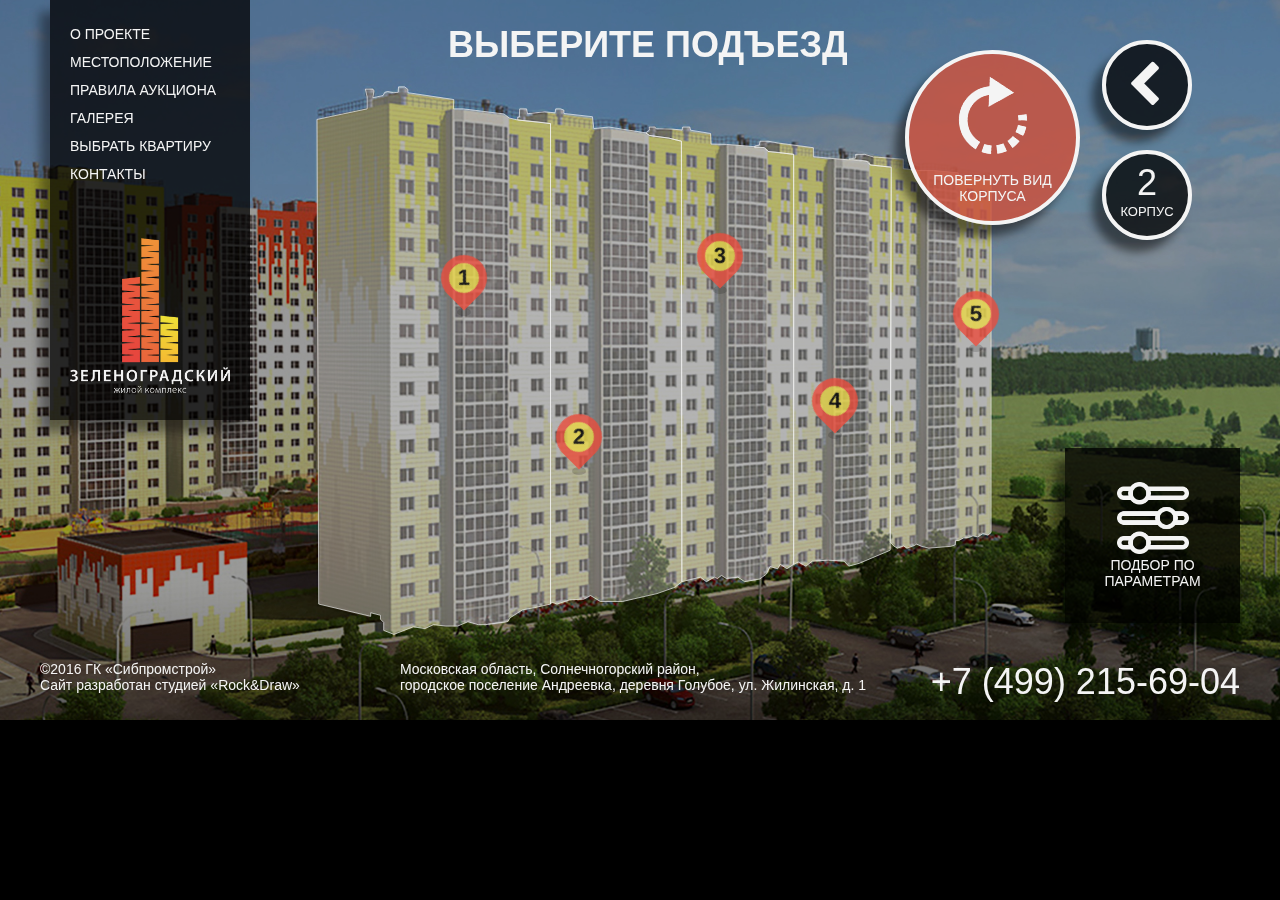
<file: page/korpus2.html>
<!DOCTYPE html>
<html lang="ru">
<head>
    <meta http-equiv="Content-Type" content="text/html; charset=utf-8">
    <meta name="viewport" content="width=device-width, minimum-scale=1.0, maximum-scale=3.0, initial-scale=1.0">
    <meta http-equiv="X-UA-Compatible" content="IE=Edge">
    <meta name="keywords" content="">
    <meta name="description" content="">
    <link rel="icon" href="/favicon.ico" type="image/x-icon">

    <title>Zelenograd</title>
    <link rel="stylesheet" href="../css/fonts.css">
    <link rel="stylesheet" href="../css/style.css">
    <link rel="stylesheet" href="../css/korpus.css">

</head>
<body>
    <nav class="main-menu">
        <a href="page/1.html">О проекте</a>
        <a href="page/2.html">Местоположение</a>
        <a href="page/3.html">Правила аукциона</a>
        <a href="page/4.html">Галерея</a>
        <a href="korpus.html">Выбрать квартиру</a>
        <a href="page/6.html">Контакты</a>
        <a href="../index.html"><img src="../img/logo.png" alt="Логотип"></a>
    </nav>

    <div class="top-link top-link--round">
        <a href="korpus.html"><i class="fa fa-chevron-left" aria-hidden="true"></i></a>
    </div>
    <div class="top-link top-link--round top-link--korpus">
        <a href="korpus.html"><span>2</span>корпус</a>
    </div>
    <div class="bottom-link">
        <a href="7.html">
            <svg width="72px" height="72px" viewBox="39 16 72 72" version="1.1" xmlns="http://www.w3.org/2000/svg" xmlns:xlink="http://www.w3.org/1999/xlink">
                <image id="settings" stroke="none" fill="none" x="39" y="16" width="72" height="72" xlink:href="[data-uri]"></image>
            </svg>
            <div>Подбор по параметрам</div></a>
    </div>
    <div class="bottom-link bottom-link--rotate">
        <a href="korpus2-2.html">
          <svg width="98px" height="98px" viewBox="26 5 98 98" version="1.1" xmlns="http://www.w3.org/2000/svg" xmlns:xlink="http://www.w3.org/1999/xlink">
              <image id="rotate" stroke="none" fill="none" transform="translate(75.000000, 54.000000) scale(-1, 1) rotate(43.000000) translate(-75.000000, -54.000000) " x="41" y="20" width="68" height="68" xlink:href="[data-uri]"></image>
          </svg>
            <div>Повернуть вид корпуса</div></a>
    </div>


    <div class="pagewrapper" >
        <div class="choose-korpus choose-section2">
          <h1 class="choose-korpus__caption">Выберите подъезд</h1>
            <svg xmlns="http://www.w3.org/2000/svg" viewBox="0 0 1920 1080">
              <a xlink:href="floor.html?korpus=2&section=1" target="_blank" onmouseover="showTable('2-1')" onmouseleave="hideTable('2-1')">
              <path class="korp" d="M825.8 185.4v720.7l-24.3 5.4-17.9 3.3-18.4 11.9-3.8 5.9-33.6 4.4h-10.3l-15.7-4.4-15.2 6.5h-17.8l-18.5-2.1-13 5.9-17.3-2.7-29.2 11.4-15.2-6v-11.9l-4.9-4.9v-5.9l-14.6-3.8v5.4l-78-18.4-2.7-727 75.3-15.8v-17.8l-2.7-11.9h11.3l1.7 2.7-1.7 10.3 15.2-3.3 2.7-4.9 4.3-1.1 9.3 1.7 6.5-.6.5-8.1h9.2l4.9 3.8v4.9l68.8 10.3-.6 14h15.2l60.7 7.6 7.6 6 13 3.1z"/></a>
              <a xlink:href="floor.html?korpus=2&section=2" target="_blank" onmouseover="showTable('2-2')" onmouseleave="hideTable('2-2')">
              <path class="korp" d="M1022.8 872.5l-10.6 8.5-26.6 9.4-51.6 11.8h-33.5l-14.7-8.9-9.9 5.4-21.1 1-19.2 6.4-7.9-2.9-1.9 2.9V185.4l-18.7-2.4-30.5-3v-4.4h2.4l.5-12.3h10.3l1.5 7.3 25.6-2.9 15.7 1.5 1-5.9h7.4l4.9 1.9v5l42.8 4.9 2 17.7 22.6-2.3 55.4 8.7 5.3 4 29.4 4 18.7 4.6z"/></a>
            <a xlink:href="floor.html?korpus=2&section=3" target="_blank" onmouseover="showTable('2-3')" onmouseleave="hideTable('2-3')">
              <path class="korp" d="M1190.5 231.5v615l-10.1 6.6-10-6.6-4 6.6-11.4-3.3-5.3 11.3-10.1 7.4-22.7 4-10-6.7-17.3 2-7.4-4.7-6 4.7-4.7-2-12 6.7-8.7-6.7-28 6.7-.7-660.7-18.7-4.6-29.4-4-5.3-4 5.3-4-.2-4.7h7.8l3.4 2.6 21.5.4 16.7 1.5.8-4.5h10.7l1.2 4.8 29.9 4.9.8 15.8 22.9.6 39.9 3.2 17.2 1.8 5.7 5.7z"/></a>
            <a xlink:href="floor.html?korpus=2&section=4" target="_blank" onmouseover="showTable('2-4')" onmouseleave="hideTable('2-4')">
              <path class="korp" d="M1336.9 250.8l-1.6 562.1v12.5l-46.7 19.7-15.5 4.1-7-7.5-23.8-1.4-23.9 1.4-9.5 7.5-11.6-6.1-6.8 3.4v-615l-21.8-2.8-16.4-1.4-5.7-5.7h-14.5v-2.5l6.9-1.6 1-5.7h12l16.5 2.9 51.6 6.9V235l29.4 2.8 14.9 1.3 35.7 2.9 5.2 5.4z"/></a>
            <a xlink:href="floor.html?korpus=2&section=5" target="_blank" onmouseover="showTable('2-5')" onmouseleave="hideTable('2-5')">
              <path class="korp" d="M1486.6 270v528.8l-4.6 3.8-7.6-2.2-7.7 4.9-7.1-1.6-7.1 2.7-7.1.5-7.6 3.9h-4.4l-.5 6.5-6.5 2.2-33.3 2.7-10.9-2.7-7.1-3.3-3.8 2.2-10.9 3.8-4.9-3.3-9.3 3.3-4.9-2.7-6-6.6 1.6-562.1-31.6-3.4-2.7-4.9-8.2-1.7-21.3-2.2 10.4-1.6v-5.5h13.6l13.1 3.9 44.7 3.3V253l24.9 2.8h20.6l37 3.5v5z"/></a>
            </svg>

            <div class="choose-korpus__marker choose-korpus__marker--marker2-1">
                <div class='pin'></div>
                <div class='pulse'></div>
                 <div class="korp-table">
                     <div class="korp-table__caption"><div class="korp-table__caption-val">570</div><div class="korp-table__caption-text">квартиры<div><span>в продаже</span></div></div></div>
                     <div class="korp-table__item korp-table__item--n1">1-комнатных <span>570</span></div>
                     <div class="korp-table__item korp-table__item--n2">2-комнатных <span>570</span></div>
                     <div class="korp-table__item korp-table__item--n3">3-комнатных <span>570</span></div>
                 </div>
            </div>
            <div class="choose-korpus__marker choose-korpus__marker--marker2-2">
                <div class='pin'></div>
                <div class='pulse'></div>
                <div class="korp-table">
                    <div class="korp-table__caption"><div class="korp-table__caption-val">570</div><div class="korp-table__caption-text">квартиры<div><span>в продаже</span></div></div></div>
                    <div class="korp-table__item korp-table__item--n1">1-комнатных <span>570</span></div>
                    <div class="korp-table__item korp-table__item--n2">2-комнатных <span>570</span></div>
                    <div class="korp-table__item korp-table__item--n3">3-комнатных <span>570</span></div>
                </div>
            </div>
            <div class="choose-korpus__marker choose-korpus__marker--marker2-3">
                <div class='pin'></div>
                <div class='pulse'></div>
                <div class="korp-table">
                    <div class="korp-table__caption"><div class="korp-table__caption-val">570</div><div class="korp-table__caption-text">квартиры<div><span>в продаже</span></div></div></div>
                    <div class="korp-table__item korp-table__item--n1">1-комнатных <span>570</span></div>
                    <div class="korp-table__item korp-table__item--n2">2-комнатных <span>570</span></div>
                    <div class="korp-table__item korp-table__item--n3">3-комнатных <span>570</span></div>
                </div>
            </div>
            <div class="choose-korpus__marker choose-korpus__marker--marker2-4">
                <div class='pin'></div>
                <div class='pulse'></div>
                <div class="korp-table">
                    <div class="korp-table__caption"><div class="korp-table__caption-val">570</div><div class="korp-table__caption-text">квартиры<div><span>в продаже</span></div></div></div>
                    <div class="korp-table__item korp-table__item--n1">1-комнатных <span>570</span></div>
                    <div class="korp-table__item korp-table__item--n2">2-комнатных <span>570</span></div>
                    <div class="korp-table__item korp-table__item--n3">3-комнатных <span>570</span></div>
                </div>
            </div>
            <div class="choose-korpus__marker choose-korpus__marker--marker2-5">
                <div class='pin'></div>
                <div class='pulse'></div>
                <div class="korp-table">
                    <div class="korp-table__caption"><div class="korp-table__caption-val">570</div><div class="korp-table__caption-text">квартиры<div><span>в продаже</span></div></div></div>
                    <div class="korp-table__item korp-table__item--n1">1-комнатных <span>570</span></div>
                    <div class="korp-table__item korp-table__item--n2">2-комнатных <span>570</span></div>
                    <div class="korp-table__item korp-table__item--n3">3-комнатных <span>570</span></div>
                </div>
            </div>
        </div>
    </div>
    <footer class="footer">
        <div class="footer-col">
            ©2016 ГК «Сибпромстрой»<br/>
            Сайт разработан студией <a href="http://rockndraw.ru">«Rock&Draw»</a>
        </div>
        <div class="footer-col footer-col--second">
            Московская область, Солнечногорский район,<br/>
            городское поселение Андреевка, деревня Голубое, ул. Жилинская, д. 1
        </div>
        <div class="footer-col footer-col--third">+7 (499) 215-69-04</div>
    </footer>

    <link rel="stylesheet" href="../css/font-awesome.min.css">
    <script src="https://ajax.googleapis.com/ajax/libs/jquery/1.12.4/jquery.min.js"></script>
    <script>
    $(document).ready(function(){
$('body').fadeIn(800);
});
        function showTable(number) {
            document.querySelector('.choose-korpus__marker--marker'+number+' .korp-table').style.visibility = "visible";
        }
        function hideTable(number) {
            document.querySelector('.choose-korpus__marker--marker' +number+' .korp-table').style.visibility = "hidden";
        }
    </script>
</body>
</html>
</file>
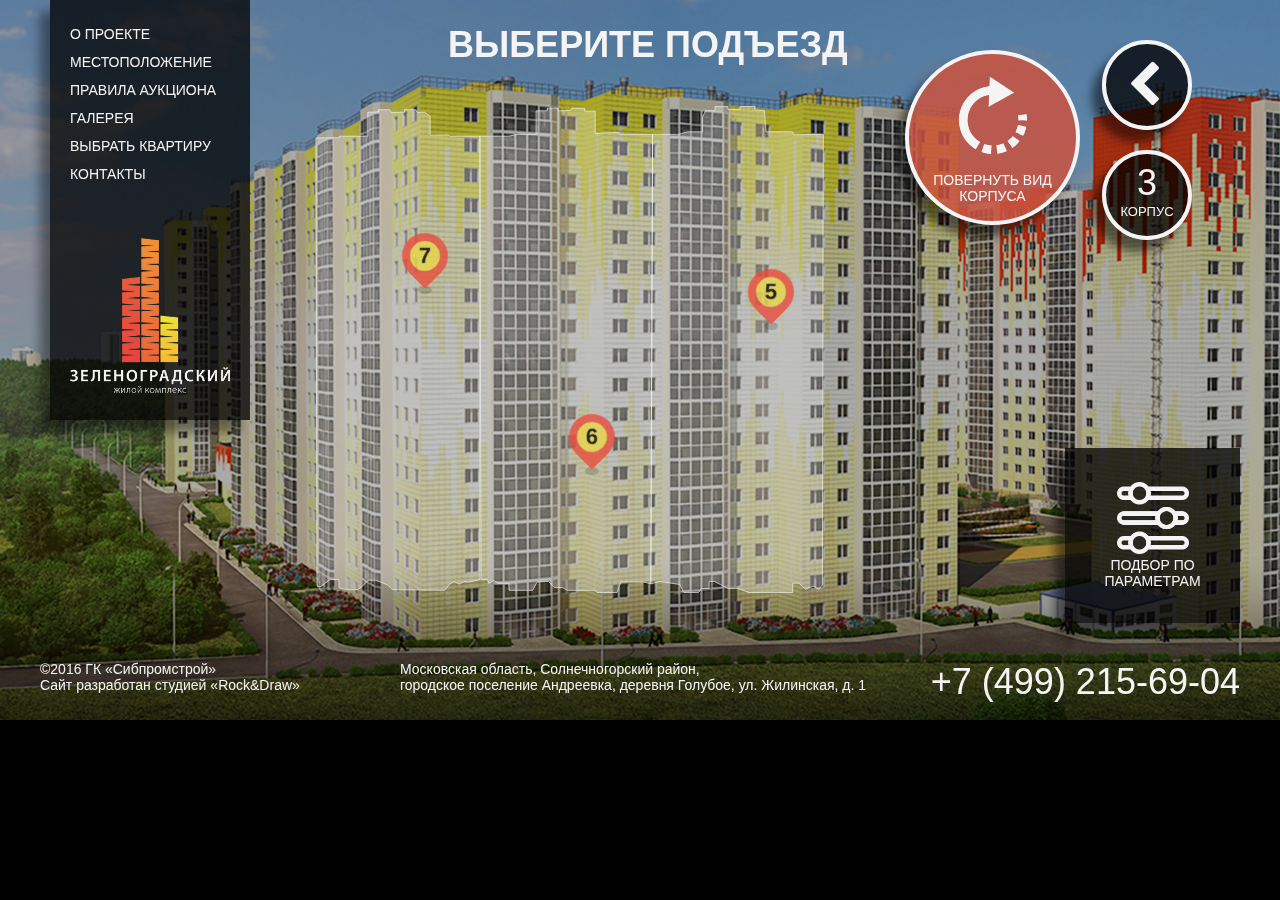
<file: page/korpus3-2.html>
<!DOCTYPE html>
<html lang="ru">
<head>
    <meta http-equiv="Content-Type" content="text/html; charset=utf-8">
    <meta name="viewport" content="width=device-width, minimum-scale=1.0, maximum-scale=3.0, initial-scale=1.0">
    <meta http-equiv="X-UA-Compatible" content="IE=Edge">
    <meta name="keywords" content="">
    <meta name="description" content="">
    <link rel="icon" href="/favicon.ico" type="image/x-icon">

    <title>Zelenograd</title>
    <link rel="stylesheet" href="../css/fonts.css">
    <link rel="stylesheet" href="../css/style.css">
    <link rel="stylesheet" href="../css/korpus.css">

</head>
<body>
    <nav class="main-menu">
        <a href="page/1.html">О проекте</a>
        <a href="page/2.html">Местоположение</a>
        <a href="page/3.html">Правила аукциона</a>
        <a href="page/4.html">Галерея</a>
        <a href="korpus.html">Выбрать квартиру</a>
        <a href="page/6.html">Контакты</a>
        <a href="../index.html"><img src="../img/logo.png" alt="Логотип"></a>
    </nav>

    <div class="top-link top-link--round">
        <a href="korpus.html"><i class="fa fa-chevron-left" aria-hidden="true"></i></a>
    </div>
    <div class="top-link top-link--round top-link--korpus">
        <a href="korpus.html"><span>3</span>корпус</a>
    </div>
    <div class="bottom-link">
        <a href="8.html">
            <svg width="72px" height="72px" viewBox="39 16 72 72" version="1.1" xmlns="http://www.w3.org/2000/svg" xmlns:xlink="http://www.w3.org/1999/xlink">
                <image id="settings" stroke="none" fill="none" x="39" y="16" width="72" height="72" xlink:href="[data-uri]"></image>
            </svg>
            <div>Подбор по параметрам</div></a>
    </div>
    <div class="bottom-link bottom-link--rotate">
        <a href="korpus3.html">
          <svg width="98px" height="98px" viewBox="26 5 98 98" version="1.1" xmlns="http://www.w3.org/2000/svg" xmlns:xlink="http://www.w3.org/1999/xlink">
              <image id="rotate" stroke="none" fill="none" transform="translate(75.000000, 54.000000) scale(-1, 1) rotate(43.000000) translate(-75.000000, -54.000000) " x="41" y="20" width="68" height="68" xlink:href="[data-uri]"></image>
          </svg>
            <div>Повернуть вид корпуса</div></a>
    </div>


    <div class="pagewrapper" >
        <div class="choose-korpus choose-section3-2">
          <h1 class="choose-korpus__caption">Выберите подъезд</h1>
            <svg xmlns="http://www.w3.org/2000/svg" viewBox="0 0 1920 1080">
              <a xlink:href="floor.html?korpus=3&section=5" target="_blank" onmouseover="showTable('3-5')" onmouseleave="hideTable('3-5')">
              <path class="korp" d="M1235 201.4l-1.4 676.1-5.7 6.4-7-4.9-12.7 4.9-9.9-9.2h-9.2v14.1h-65.6l-17.7-6.3-13.9.3-20.3-10.6h-7.9v10.6h-11.5l-4.4 6h-22.1l-6.2-12.1-30-4.5-13.3 3.6 2.7-674.4h38.8l14.2-3.6h22v-22.1l4.4-9.7h14.2v-6.2h19.4v4.4h17.7l.8-4.4h22.1v5.3l14.1.9 2.7 31.8h39.7l1.8 4.4z"/></a>
            <a xlink:href="floor.html?korpus=3&section=6" target="_blank" onmouseover="showTable('3-6')" onmouseleave="hideTable('3-6')">
              <path class="korp" d="M978.9 201.4l-2.7 674.4-10.8-2.7-34.1-.4-5.8 16.1h-30l-3.1-3.3h-41.2l-7.5-4-12.4-.4-8.8-8.9-11.5.5-5.4.4-6.6 12.4h-35.4l-.4-10.6h-16l-6.2-4-7.9 4-1.8-5.8h-9.7l-1.7-664.8h43.2l14.1-2.9h26.9v-35.2h16.8v-3.9h16.3v3.9l18.5-.6 2.3-3.3h19v4.4h15.8v33.4l34.7-1.4 2.8 2.7z"/></a>
            <a xlink:href="floor.html?korpus=3&section=7" target="_blank" onmouseover="showTable('3-7')" onmouseleave="hideTable('3-7')">
              <path class="korp" d="M719.9 204.3v664.8l-16.2 4-7.3-.5-7.5 3.5-7.9-3.8-7 4.3-7 8.9-78.4-1.1-7-7-18.1-7-10.2-.3-15.9 14.3h-16.5l-9.7-1.6-2.7-1.9-.2-11.6h-13l-14 10.5h-5.6l-.3-16.9-1.5-656.2H509v-2.4h42.7v-35.9l15.9-.5v-3.3h17l2.7 4.1 19.2-.3v-3.8h17l2.2 3.8h11.5l8 6.3v28h26.9l3.3 1.6z"/></a>
            </svg>

            <div class="choose-korpus__marker choose-korpus__marker--marker3-5">
                <div class='pin'></div>
                <div class='pulse'></div>
                 <div class="korp-table">
                     <div class="korp-table__caption"><div class="korp-table__caption-val">570</div><div class="korp-table__caption-text">квартиры<div><span>в продаже</span></div></div></div>
                     <div class="korp-table__item korp-table__item--n1">1-комнатных <span>570</span></div>
                     <div class="korp-table__item korp-table__item--n2">2-комнатных <span>570</span></div>
                     <div class="korp-table__item korp-table__item--n3">3-комнатных <span>570</span></div>
                 </div>
            </div>
            <div class="choose-korpus__marker choose-korpus__marker--marker3-6">
                <div class='pin'></div>
                <div class='pulse'></div>
                <div class="korp-table">
                    <div class="korp-table__caption"><div class="korp-table__caption-val">570</div><div class="korp-table__caption-text">квартиры<div><span>в продаже</span></div></div></div>
                    <div class="korp-table__item korp-table__item--n1">1-комнатных <span>570</span></div>
                    <div class="korp-table__item korp-table__item--n2">2-комнатных <span>570</span></div>
                    <div class="korp-table__item korp-table__item--n3">3-комнатных <span>570</span></div>
                </div>
            </div>
            <div class="choose-korpus__marker choose-korpus__marker--marker3-7">
                <div class='pin'></div>
                <div class='pulse'></div>
                <div class="korp-table">
                    <div class="korp-table__caption"><div class="korp-table__caption-val">570</div><div class="korp-table__caption-text">квартиры<div><span>в продаже</span></div></div></div>
                    <div class="korp-table__item korp-table__item--n1">1-комнатных <span>570</span></div>
                    <div class="korp-table__item korp-table__item--n2">2-комнатных <span>570</span></div>
                    <div class="korp-table__item korp-table__item--n3">3-комнатных <span>570</span></div>
                </div>
            </div>
        </div>
    </div>
    <footer class="footer">
        <div class="footer-col">
            ©2016 ГК «Сибпромстрой»<br/>
            Сайт разработан студией <a href="http://rockndraw.ru">«Rock&Draw»</a>
        </div>
        <div class="footer-col footer-col--second">
            Московская область, Солнечногорский район,<br/>
            городское поселение Андреевка, деревня Голубое, ул. Жилинская, д. 1
        </div>
        <div class="footer-col footer-col--third">+7 (499) 215-69-04</div>
    </footer>

    <link rel="stylesheet" href="../css/font-awesome.min.css">
    <script src="https://ajax.googleapis.com/ajax/libs/jquery/1.12.4/jquery.min.js"></script>
    <script>
    $(document).ready(function(){
$('body').fadeIn(800);
});
        function showTable(number) {
            document.querySelector('.choose-korpus__marker--marker'+number+' .korp-table').style.visibility = "visible";
        }
        function hideTable(number) {
            document.querySelector('.choose-korpus__marker--marker' +number+' .korp-table').style.visibility = "hidden";
        }
    </script>
</body>
</html>
</file>
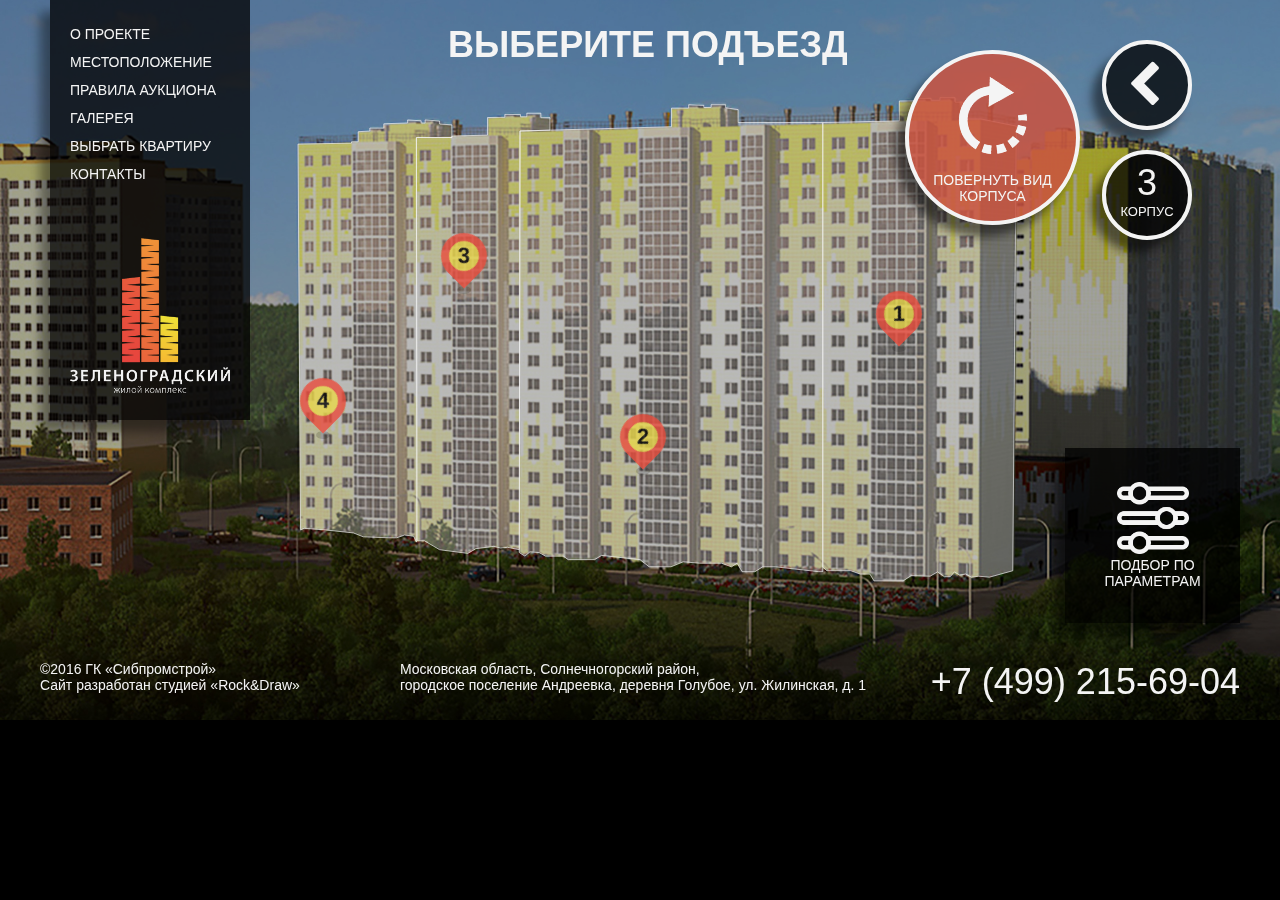
<file: page/korpus3.html>
<!DOCTYPE html>
<html lang="ru">
<head>
    <meta http-equiv="Content-Type" content="text/html; charset=utf-8">
    <meta name="viewport" content="width=device-width, minimum-scale=1.0, maximum-scale=3.0, initial-scale=1.0">
    <meta http-equiv="X-UA-Compatible" content="IE=Edge">
    <meta name="keywords" content="">
    <meta name="description" content="">
    <link rel="icon" href="/favicon.ico" type="image/x-icon">

    <title>Zelenograd</title>
    <link rel="stylesheet" href="../css/fonts.css">
    <link rel="stylesheet" href="../css/style.css">
    <link rel="stylesheet" href="../css/korpus.css">

</head>
<body>
    <nav class="main-menu">
        <a href="page/1.html">О проекте</a>
        <a href="page/2.html">Местоположение</a>
        <a href="page/3.html">Правила аукциона</a>
        <a href="page/4.html">Галерея</a>
        <a href="korpus.html">Выбрать квартиру</a>
        <a href="page/6.html">Контакты</a>
        <a href="../index.html"><img src="../img/logo.png" alt="Логотип"></a>
    </nav>

    <div class="top-link top-link--round">
        <a href="korpus.html"><i class="fa fa-chevron-left" aria-hidden="true"></i></a>
    </div>
    <div class="top-link top-link--round top-link--korpus">
        <a href="korpus.html"><span>3</span>корпус</a>
    </div>
    <div class="bottom-link">
        <a href="8.html">
            <svg width="72px" height="72px" viewBox="39 16 72 72" version="1.1" xmlns="http://www.w3.org/2000/svg" xmlns:xlink="http://www.w3.org/1999/xlink">
                <image id="settings" stroke="none" fill="none" x="39" y="16" width="72" height="72" xlink:href="[data-uri]"></image>
            </svg>
            <div>Подбор по параметрам</div></a>
    </div>
    <div class="bottom-link bottom-link--rotate">
        <a href="korpus3-2.html">
          <svg width="98px" height="98px" viewBox="26 5 98 98" version="1.1" xmlns="http://www.w3.org/2000/svg" xmlns:xlink="http://www.w3.org/1999/xlink">
              <image id="rotate" stroke="none" fill="none" transform="translate(75.000000, 54.000000) scale(-1, 1) rotate(43.000000) translate(-75.000000, -54.000000) " x="41" y="20" width="68" height="68" xlink:href="[data-uri]"></image>
          </svg>
            <div>Повернуть вид корпуса</div></a>
    </div>


    <div class="pagewrapper" >
        <div class="choose-korpus choose-section3">
          <h1 class="choose-korpus__caption">Выберите подъезд</h1>
            <svg xmlns="http://www.w3.org/2000/svg" viewBox="0 0 1920 1080">
              <a xlink:href="floor.html?korpus=3&section=1" target="_blank" onmouseover="showTable('3-1')" onmouseleave="hideTable('3-1')">
              <path class="korp" d="M1524.5 189.1l-5.3 667-35.2 9.7-15.9-1.5-11.1 1.5-8.7-4.7-8.7 1.6-8-4.8-6.3 7.2h-8.7l-10.3-7.2-11.1 6.4-28.6-.8-11.9 7.9h-43.6l-6.3-10.3h-14.3l-14.3-5h-35.7l-6.3-5.3v-667l114.8-2.5v-29.9l24-.2v-3.5l23.7-.2v2.9h13.1v-3.9h22.9v6.6h15.9v25.3h22.7z"/></a>
            <a xlink:href="floor.html?korpus=3&section=2" target="_blank" onmouseover="showTable('3-2')" onmouseleave="hideTable('3-2')">
              <path class="korp" d="M1234.2 183.8v673.8h-6l-65-7.4h-19.1l-11.8 7.4h-19.1l-7.5-12.8-8.5 5.4-14.9-5.4h-33l-24.5-2.1-18.3 7.5h-32.8L960 839.5l-57.6-6.4-10.6 6.4h-39.4l-7.5-5.3h-26.6l-9.6-5.3-13.8-1.1-7.5 6.4-8.5-5.3 1.1-632.4 227.2-6.4v-28h25.8V157l22.9 1v3.3l10.7-.2V157h21.9v4.6l18.8 2.8v19.4z"/></a>
            <a xlink:href="floor.html?korpus=3&section=3" target="_blank" onmouseover="showTable('3-3')" onmouseleave="hideTable('3-3')">
              <path class="korp" d="M825 176.5v18.8l-45 1.2-1.1 628.1-17.6-3.7-10.5 1.2-10-2.5-26.9 3.4-12.2 7.1-42.3-5.5-22.7-13.4h-10.9l-1.2-604.9h53.3v-2.2l53.3-1.4v-26.4l26-.4v-4.3l23.6.3v3.3h9.4v-5.4h21.2v6.7z"/></a>
            <a xlink:href="floor.html?korpus=3&section=4" target="_blank" onmouseover="showTable('3-4')" onmouseleave="hideTable('3-4')">
              <path class="korp" d="M677.9 187.3v19h-53.3v606.8l-4.2-8.8-13.7-1.8-11.5 4.2h-13.1l-37.3-1.5-14.6-5.8-42.2-4.5-31.9-2.5-5.3 2.5-3.8-578.8 80.2-1.3v-2.1h10.1v-15.1l17.4-1.1V192h21v-6.3l35.7-1.3v-4.5l20.4 1.3v3.2l5.8.2v-4.7l21.9 1.6v4.5z"/></a>
            </svg>

            <div class="choose-korpus__marker choose-korpus__marker--marker3-1">
                <div class='pin'></div>
                <div class='pulse'></div>
                 <div class="korp-table">
                     <div class="korp-table__caption"><div class="korp-table__caption-val">570</div><div class="korp-table__caption-text">квартиры<div><span>в продаже</span></div></div></div>
                     <div class="korp-table__item korp-table__item--n1">1-комнатных <span>570</span></div>
                     <div class="korp-table__item korp-table__item--n2">2-комнатных <span>570</span></div>
                     <div class="korp-table__item korp-table__item--n3">3-комнатных <span>570</span></div>
                 </div>
            </div>
            <div class="choose-korpus__marker choose-korpus__marker--marker3-2">
                <div class='pin'></div>
                <div class='pulse'></div>
                <div class="korp-table">
                    <div class="korp-table__caption"><div class="korp-table__caption-val">570</div><div class="korp-table__caption-text">квартиры<div><span>в продаже</span></div></div></div>
                    <div class="korp-table__item korp-table__item--n1">1-комнатных <span>570</span></div>
                    <div class="korp-table__item korp-table__item--n2">2-комнатных <span>570</span></div>
                    <div class="korp-table__item korp-table__item--n3">3-комнатных <span>570</span></div>
                </div>
            </div>
            <div class="choose-korpus__marker choose-korpus__marker--marker3-3">
                <div class='pin'></div>
                <div class='pulse'></div>
                <div class="korp-table">
                    <div class="korp-table__caption"><div class="korp-table__caption-val">570</div><div class="korp-table__caption-text">квартиры<div><span>в продаже</span></div></div></div>
                    <div class="korp-table__item korp-table__item--n1">1-комнатных <span>570</span></div>
                    <div class="korp-table__item korp-table__item--n2">2-комнатных <span>570</span></div>
                    <div class="korp-table__item korp-table__item--n3">3-комнатных <span>570</span></div>
                </div>
            </div>
            <div class="choose-korpus__marker choose-korpus__marker--marker3-4">
                <div class='pin'></div>
                <div class='pulse'></div>
                <div class="korp-table">
                    <div class="korp-table__caption"><div class="korp-table__caption-val">570</div><div class="korp-table__caption-text">квартиры<div><span>в продаже</span></div></div></div>
                    <div class="korp-table__item korp-table__item--n1">1-комнатных <span>570</span></div>
                    <div class="korp-table__item korp-table__item--n2">2-комнатных <span>570</span></div>
                    <div class="korp-table__item korp-table__item--n3">3-комнатных <span>570</span></div>
                </div>
            </div>
        </div>
    </div>
    <footer class="footer">
        <div class="footer-col">
            ©2016 ГК «Сибпромстрой»<br/>
            Сайт разработан студией <a href="http://rockndraw.ru">«Rock&Draw»</a>
        </div>
        <div class="footer-col footer-col--second">
            Московская область, Солнечногорский район,<br/>
            городское поселение Андреевка, деревня Голубое, ул. Жилинская, д. 1
        </div>
        <div class="footer-col footer-col--third">+7 (499) 215-69-04</div>
    </footer>

    <link rel="stylesheet" href="../css/font-awesome.min.css">
    <script src="https://ajax.googleapis.com/ajax/libs/jquery/1.12.4/jquery.min.js"></script>
    <script>
    $(document).ready(function(){
$('body').fadeIn(800);
});
        function showTable(number) {
            document.querySelector('.choose-korpus__marker--marker'+number+' .korp-table').style.visibility = "visible";
        }
        function hideTable(number) {
            document.querySelector('.choose-korpus__marker--marker' +number+' .korp-table').style.visibility = "hidden";
        }
    </script>
</body>
</html>
</file>
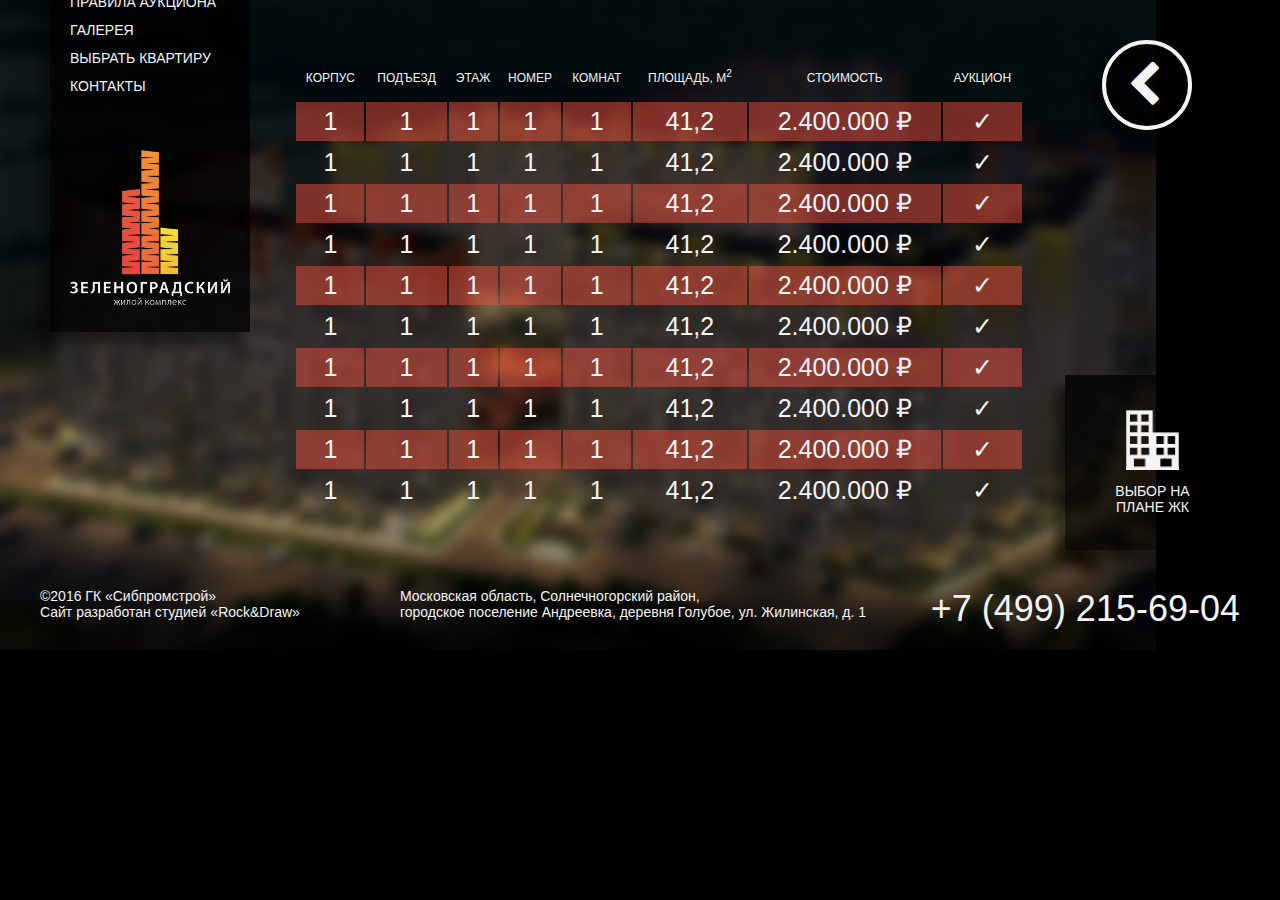
<file: page/params.html>
<!DOCTYPE html>
<html lang="ru">
<head>
    <meta http-equiv="Content-Type" content="text/html; charset=utf-8">
    <meta name="viewport" content="width=device-width, minimum-scale=1.0, maximum-scale=3.0, initial-scale=1.0">
    <meta http-equiv="X-UA-Compatible" content="IE=Edge">
    <meta name="keywords" content="">
    <meta name="description" content="">
    <link rel="icon" href="/favicon.ico" type="image/x-icon">

    <title>Zelenograd</title>
    <link rel="stylesheet" href="../css/fonts.css">
    <link rel="stylesheet" href="../css/style.css">
    <link rel="stylesheet" href="../css/korpus.css">

</head>
<body>
    <nav class="main-menu">
        <a href="page/1.html">О проекте</a>
        <a href="page/2.html">Местоположение</a>
        <a href="page/3.html">Правила аукциона</a>
        <a href="page/4.html">Галерея</a>
        <a href="korpus.html">Выбрать квартиру</a>
        <a href="page/6.html">Контакты</a>
        <a href="../index.html"><img src="../img/logo.png" alt="Логотип"></a>
    </nav>

    <div class="top-link top-link--round">
        <a href="korpus.html"><i class="fa fa-chevron-left" aria-hidden="true"></i></a>
    </div>
    <div class="bottom-link">
        <a href="page/8.html">
            <img src="../img/apart.png" alt="Выбрать квартиру">
            <div>Выбор на<br />плане ЖК</div></a>
    </div>


    <div class="pagewrapper" >
        <div class="choose-korpus params">
          <table class="params-table">
            <thead>
              <tr>
                <td>
                  Корпус
                </td>
                <td>
                  Подъезд
                </td>
                <td>
                  Этаж
                </td>
                <td>
                  Номер
                </td>
                <td>
                  Комнат
                </td>
                <td>
                  Площадь,  м<sup>2</sup>
                </td>
                <td>
                  Стоимость
                </td>
                <td>
                  Аукцион
                </td>
              </tr>
            </thead>
            <tbody>
              <tr>
                <td>1</td>
                <td>1</td>
                <td>1</td>
                <td>1</td>
                <td>1</td>
                <td>41,2</td>
                <td>2.400.000  ₽</td>
                <td>✓</td>
              </tr>
              <tr>
                <td>1</td>
                <td>1</td>
                <td>1</td>
                <td>1</td>
                <td>1</td>
                <td>41,2</td>
                <td>2.400.000  ₽</td>
                <td>✓</td>
              </tr>
              <tr>
                <td>1</td>
                <td>1</td>
                <td>1</td>
                <td>1</td>
                <td>1</td>
                <td>41,2</td>
                <td>2.400.000  ₽</td>
                <td>✓</td>
              </tr>
              <tr>
                <td>1</td>
                <td>1</td>
                <td>1</td>
                <td>1</td>
                <td>1</td>
                <td>41,2</td>
                <td>2.400.000  ₽</td>
                <td>✓</td>
              </tr>
              <tr>
                <td>1</td>
                <td>1</td>
                <td>1</td>
                <td>1</td>
                <td>1</td>
                <td>41,2</td>
                <td>2.400.000  ₽</td>
                <td>✓</td>
              </tr>
              <tr>
                <td>1</td>
                <td>1</td>
                <td>1</td>
                <td>1</td>
                <td>1</td>
                <td>41,2</td>
                <td>2.400.000  ₽</td>
                <td>✓</td>
              </tr>
              <tr>
                <td>1</td>
                <td>1</td>
                <td>1</td>
                <td>1</td>
                <td>1</td>
                <td>41,2</td>
                <td>2.400.000  ₽</td>
                <td>✓</td>
              </tr>
              <tr>
                <td>1</td>
                <td>1</td>
                <td>1</td>
                <td>1</td>
                <td>1</td>
                <td>41,2</td>
                <td>2.400.000  ₽</td>
                <td>✓</td>
              </tr>
              <tr>
                <td>1</td>
                <td>1</td>
                <td>1</td>
                <td>1</td>
                <td>1</td>
                <td>41,2</td>
                <td>2.400.000  ₽</td>
                <td>✓</td>
              </tr>
              <tr>
                <td>1</td>
                <td>1</td>
                <td>1</td>
                <td>1</td>
                <td>1</td>
                <td>41,2</td>
                <td>2.400.000  ₽</td>
                <td>✓</td>
              </tr>
            </tbody>
          </table>
        </div>
    </div>
    <footer class="footer">
        <div class="footer-col">
            ©2016 ГК «Сибпромстрой»<br/>
            Сайт разработан студией <a href="http://rockndraw.ru">«Rock&Draw»</a>
        </div>
        <div class="footer-col footer-col--second">
            Московская область, Солнечногорский район,<br/>
            городское поселение Андреевка, деревня Голубое, ул. Жилинская, д. 1
        </div>
        <div class="footer-col footer-col--third">+7 (499) 215-69-04</div>
    </footer>

    <link rel="stylesheet" href="../css/font-awesome.min.css">
    <script src="https://ajax.googleapis.com/ajax/libs/jquery/1.12.4/jquery.min.js"></script>
    <script>
    $(document).ready(function(){
$('body').fadeIn(800);

$('.main-menu').animate({top: "-200px"}, 1500);

});
    </script>
    <style>
        .choose-korpus.params{
            height: 100%;
            position: ABSOLUTE;
            TOP: 0;
        }
    </style>
</body>
</html>
</file>
<file: css/fonts.css>
/* font-family: "RobotoRegular"; */
@font-face {
    font-family: "RobotoRegular";
    src: url("../fonts/RobotoRegular/RobotoRegular.eot");
    src: url("../fonts/RobotoRegular/RobotoRegular.eot?#iefix")format("embedded-opentype"),
    url("../fonts/RobotoRegular/RobotoRegular.woff") format("woff"),
    url("../fonts/RobotoRegular/RobotoRegular.ttf") format("truetype");
    font-style: normal;
    font-weight: normal;
}
/* font-family: "RobotoLight"; */
@font-face {
    font-family: "RobotoLight";
    src: url("../fonts/RobotoLight/RobotoLight.eot");
    src: url("../fonts/RobotoLight/RobotoLight.eot?#iefix")format("embedded-opentype"),
    url("../fonts/RobotoLight/RobotoLight.woff") format("woff"),
    url("../fonts/RobotoLight/RobotoLight.ttf") format("truetype");
    font-style: normal;
    font-weight: normal;
}
/* font-family: "RobotoMedium"; */
@font-face {
    font-family: "RobotoMedium";
    src: url("../fonts/RobotoMedium/RobotoMedium.eot");
    src: url("../fonts/RobotoMedium/RobotoMedium.eot?#iefix")format("embedded-opentype"),
    url("../fonts/RobotoMedium/RobotoMedium.woff") format("woff"),
    url("../fonts/RobotoMedium/RobotoMedium.ttf") format("truetype");
    font-style: normal;
    font-weight: normal;
}
/* font-family: "RobotoBold"; */
@font-face {
    font-family: "RobotoBold";
    src: url("../fonts/RobotoBold/RobotoBold.eot");
    src: url("../fonts/RobotoBold/RobotoBold.eot?#iefix")format("embedded-opentype"),
    url("../fonts/RobotoBold/RobotoBold.woff") format("woff"),
    url("../fonts/RobotoBold/RobotoBold.ttf") format("truetype");
    font-style: normal;
    font-weight: normal;
}
</file>
<file: css/style.css>
html {
    width: 100%;
    height: 100%;
    font-size: 100%;
    -webkit-text-size-adjust: 100%;
    -ms-text-size-adjust: 100%;
}

body{
    display: none;
    font-family: 'Roboto', Arial, Helvetica;
    font-size: 14px;
    position: relative;
    min-width: 1250px;
    min-height: 650px;
    width: 100%;
    margin: 0;
    background: #000;
}

body.hundreedpercent{
    height: 100%;
}

.hundreedpercent .slider{
    position: absolute;
    top: 0;
    height: 100%;
    left: 0;
}


.hundreedpercent .pagewrapper,.hundreedpercent .slider,.hundreedpercent .slider__slide{
    min-height: 100%;
}

.main-menu{
    background: rgba(0,0,0,0.75);
    width:200px;
    height: 420px;
    position: absolute;
    top:0;
    left:50px;
    padding: 20px;
    box-sizing: border-box;
    box-shadow: -10px 12px 10px rgba(0,0,0,0.4);
    z-index: 1000;
}

.main-menu a{
    display: block;
    text-decoration: none;
    text-transform: uppercase;
    color: #fff;
    font-size: 14px;
    line-height: 2;
    transition: 0.7s;
}

.main-menu a:hover{
    color:#F65140;
}

.main-menu img{
    width:100%;
    margin-top: 50px;
}

.top-link, .bottom-link{
    background: rgba(0,0,0,.75);
    width: 175px;
    height: 175px;
    text-align: center;
    position: absolute;
    right: 40px;
    display: table;
    box-sizing: border-box;
    box-shadow: -10px 12px 10px rgba(0,0,0,0.5);
    transition: 0.6s;
    z-index: 1000;
}

.top-link:hover{
    top: 42px;
    background: rgba(212,87,67,.85);
}

.top-link.top-link--round {
    width: 90px;
    height: 90px;
    border-radius: 50%;
    border: 4px solid #fff;
    font-size: 24px;
    right: 88px;
}

.top-link.top-link--round .fa{
    font-size: 48px;
    margin-left: -6px;
}

.bottom-link:hover{
    bottom: 98px;
    background: rgba(212,87,67,.85);
}

.top-link a, .bottom-link a{
    text-decoration: none;
    color: #fff;
    text-transform: uppercase;
    font-size: 14px;
    display: table-cell;
    vertical-align: middle;
}

.top-link a {
  font-size: 13px;
}

.top-link img, .bottom-link img{
    margin-bottom: 10px;
    height: 60px;
}

.top-link{
    top: 40px;
}

.top-link--korpus{
    top: 150px;
}

.top-link--section{
    top: 260px;
}

.top-link span{
    font-size: 36px;
    display: block;
    margin-top: -10px;
}

.top-link--korpus:hover{
    top: 152px;
    background: rgba(212,87,67,.85);
}

.top-link--section:hover{
    top: 262px;
    background: rgba(212,87,67,.85);
}

.bottom-link{
    bottom: 100px;
}

.bottom-link--rotate{
    right: 200px;
    top: 50px;
    border-radius: 50%;
    background: rgba(212,87,67,.85);
    border: 4px solid #fff;
}

.bottom-link--rotate:hover{
    top: 52px;
}

.pagewrapper, .slider, .slider__slide{
    width: 100%;
}

.slider__slide{
    display: none;
    min-height: 100%;
}

.slider__slide.active{
    display: block;
}

.slider__slide--slide1{
    background: url(../img/bg1.jpg);
    background-size: cover;
}

.slider__slide--slide2{
    background: url(../img/bg2.jpg);
    background-size: cover;
}

.slider__slide--slide3{
    background: url(../img/bg3.jpg);
    background-size: cover;
}

.slider-content{
    width: 56%;
    color:#fff;
    margin: auto;
    position: absolute;
    top:50%;
    left:50%;
    transform: translate(-50%,-50%);
}

.slider__slide__title{
    font-size: 51px;
    margin-bottom: 50px;
    font-weight: 400;
}

.slider__slide__subtitle{
    font-size: 36px;
    font-weight: 300;
    text-transform: uppercase;
}

.slider__slide__text{
    font-size: 22px;
    font-weight: 300;
}

.slider__button-list{
    list-style: none;
    padding: 0;
    position: absolute;
    bottom:100px;
    left:50%;
    transform: translateX(-50%);
}


.slider__button-item{
    display: inline-block;
    vertical-align: middle;
    cursor: pointer;
}

.slider__button-item:before{
    content:'';
    display: block;
    margin-right: 15px;
    border-radius: 50%;
    width: 10px;
    height:10px;
    background: #fff;
}


.slider__button-item.active:before{

    width: 20px;
    height:20px;
}

footer{
    position: absolute;
    left: 0;
    width: 100%;
    bottom: 0;
    font-size: 0;
    padding: 20px 40px;
    box-sizing: border-box;
}

footer a {
  color: #fff;
  text-decoration: none;
  transition: 0.7s;
}

footer a:hover {
  color:#F65140;
}

.footer-col{
    width: 30%;
    font-size: 14px;
    display: inline-block;
    vertical-align: top;
    color:#fff;
}

.footer-col--second{
    width: 40%;
}

.footer-col--third{
    font-size: 36px;
    text-align: right;
}
</file>
<file: css/countdown.css>
.finalcountdown {
    position: absolute;
    right: 24%;
    color:#fff;
}

.finalcountdown--card {
    position: static;
}

.finalcountdown--card h2 {
    font-size: 18px;
    font-weight: 300;
    text-align: center;
}

#Debug {
    position: fixed;
    bottom: 5px;
    right: 5px;
    background: #111;
    color: #444;
    padding: 5px;
    opacity: 0;
    font-size: 10px;
}
.clock {
    color: #F65140;
    height: 63px;
    float: left;
    font-size: 35px;
    line-height: 100%;
    margin-right: 10px;
    position: relative;
    width: 75px;
}
.clock .digit_1 {
    margin-right: 3.333333%;
}
.clock .digit_1,
.clock .digit_2 {
    float: left;
    line-height: 50px;
    position: relative;
    text-align: center;
    width: 48.3333%;
}
.clock .digit_1 .upper,
.clock .digit_2 .upper {
    height: 19px;
    line-height: 100%;
    overflow: hidden;
    padding-top: 3px;
    background: 50% 21px no-repeat #222;
}
.clock .digit_1 .lower,
.clock .digit_2 .lower {
    height: 23px;
    line-height: 0px;
    margin-top: 2px;
    overflow: hidden;
    background: 50% 0 no-repeat #222;
}
.clock .label {
    bottom: 0px;
    clear: both;
    color: #fff;
    font-family: 'Helvetica';
    font-size: 12px;
    line-height: 20px;
    position: absolute;
    text-align: center;
    text-transform: uppercase;
    width: 100%;
}
.clock .copy {
    color: #fff;
    font-family: 'DINBold';
    font-size: 14px;
    margin-bottom: 6px;
    text-transform: uppercase;
}
</file>
<file: css/korpus.css>
.choose-korpus{
    width: 100%;
    min-height: 100%;
    background: url(../img/select1.jpg);
    background-size: cover;
}

.choose-korpus__caption {
  font-size: 36px;
  text-transform: uppercase;
  color: #fff;
  position: absolute;
  left: 35%;
}

.params{
    background: url(../img/params.jpg);
}

.choose-flat{
    background: url(../img/params.jpg);
}

.choose-section1{
    background: url(../img/k1.jpg);
}

.choose-section1-2{
    background: url(../img/k1-2.jpg);
}

.choose-section3{
    background: url(../img/k3.jpg);
}

.choose-section3-2{
    background: url(../img/k3-2.jpg);
}

.choose-section2{
    background: url(../img/k2.jpg);
}

.choose-section3-2{
    background: url(../img/k2-2.jpg);
}

.choose-floor{
    background: url(../img/floor.jpg);
}


.korp{
    fill:rgba(255,255,255,.3);
    stroke:#fff;
    stroke-miterlimit:10;
}

svg .korp:hover{
    fill:rgba(246, 81, 64,.5);
    cursor: pointer;
}

.floor{
    fill: transparent;
    stroke: none;
    stroke-miterlimit:10;
}

svg .floor:hover, svg .active-floor{
    fill:rgba(246, 81, 64,.2);
    stroke: #fff;
    cursor: pointer;
}

@media (max-width: 1800px) {
    .choose-korpus {
        background-size: contain;
        background-repeat: no-repeat;
    }

}

.choose-korpus__marker {
    position: absolute;
    opacity: .8;
}

.korp-table {
    visibility: hidden;
    pointer-events: none;
}

.choose-korpus__marker--marker1 {
    top: 60%;
    left: 24%;
}

.choose-korpus__marker--marker2 {
    top: 20%;
    left: 37%;
}

.choose-korpus__marker--marker3 {
    top: 60%;
    left: 57%;
}

.choose-korpus__marker--marker1-1 {
    top: 35%;
    left: 65%;
}

.choose-korpus__marker--marker1-2 {
    top: 55%;
    left: 53%;
}

.choose-korpus__marker--marker1-3 {
    top: 35%;
    left: 41%;
}

.choose-korpus__marker--marker1-4 {
    top: 55%;
    left: 30%;
}

.choose-korpus__marker--marker1-5 {
    top: 45%;
    left: 61%;
}

.choose-korpus__marker--marker1-6 {
    top: 45%;
    left: 37%;
}

.choose-korpus__marker--marker3-1 {
    top: 43%;
    left: 70%;
}

.choose-korpus__marker--marker3-2 {
    top: 60%;
    left: 50%;
}

.choose-korpus__marker--marker3-3 {
    top: 35%;
    left: 36%;
}

.choose-korpus__marker--marker3-4 {
    top: 55%;
    left: 25%;
}

.choose-korpus__marker--marker3-5 {
    top: 40%;
    left: 60%;
}

.choose-korpus__marker--marker3-6 {
    top: 60%;
    left: 46%;
}

.choose-korpus__marker--marker3-7 {
    top: 35%;
    left: 33%;
}
.choose-korpus__marker--marker2-1 {
    top: 38%;
    left: 36%;
}

.choose-korpus__marker--marker2-2 {
    top: 60%;
    left: 45%;
}

.choose-korpus__marker--marker2-3 {
    top: 35%;
    left: 56%;
}

.choose-korpus__marker--marker2-4 {
    top: 55%;
    left: 65%;
}

.choose-korpus__marker--marker2-5 {
    top: 43%;
    left: 76%;
}

.choose-korpus__marker--marker2-6 {
    top: 60%;
    left: 50%;
}

.choose-korpus__marker--marker2-7 {
    top: 45%;
    left: 67%;
}

.pin {
    pointer-events: none;
    width: 46px;
    height: 46px;
    -webkit-border-radius: 50% 50% 50% 0;
    border-radius: 50% 50% 50% 0;
    background: #F65140;
    position: absolute;
    -webkit-transform: rotate(-45deg);
    -moz-transform: rotate(-45deg);
    -o-transform: rotate(-45deg);
    -ms-transform: rotate(-45deg);
    transform: rotate(-45deg);
    left: 50%;
    top: 50%;
    margin: -20px 0 0 -20px;
    -webkit-animation-name: bounce;
    -moz-animation-name: bounce;
    -o-animation-name: bounce;
    -ms-animation-name: bounce;
    animation-name: bounce;
    -webkit-animation-fill-mode: both;
    -moz-animation-fill-mode: both;
    -o-animation-fill-mode: both;
    -ms-animation-fill-mode: both;
    animation-fill-mode: both;
    -webkit-animation-duration: 1s;
    -moz-animation-duration: 1s;
    -o-animation-duration: 1s;
    -ms-animation-duration: 1s;
    animation-duration: 1s;z-index: 3;
}
.pin:after {
    content: '';
    transform: rotate(45deg);
    text-align: center;
    font-size: 22px;
    font-weight: bold;
    box-sizing: border-box;
    padding-top: 2px;
    width: 30px;
    height: 30px;
    margin: 8px 0 0 8px;
    background: #f4e24e;
    position: absolute;
    -webkit-border-radius: 50%;
    border-radius: 50%;
}
.choose-korpus__marker--marker1 .pin:after{
    content: '1';
}
.choose-korpus__marker--marker2 .pin:after{
    content: '2';
}
.choose-korpus__marker--marker3 .pin:after{
    content: '3';
}
.choose-korpus__marker--marker1-1 .pin:after{
    content: '1';
}
.choose-korpus__marker--marker1-2 .pin:after{
    content: '2';
}
.choose-korpus__marker--marker1-3 .pin:after{
    content: '3';
}
.choose-korpus__marker--marker1-4 .pin:after{
    content: '4';
}
.choose-korpus__marker--marker1-5 .pin:after{
    content: '5';
}
.choose-korpus__marker--marker1-6 .pin:after{
    content: '6';
}
.choose-korpus__marker--marker3-1 .pin:after{
    content: '1';
}
.choose-korpus__marker--marker3-2 .pin:after{
    content: '2';
}
.choose-korpus__marker--marker3-3 .pin:after{
    content: '3';
}
.choose-korpus__marker--marker3-4 .pin:after{
    content: '4';
}
.choose-korpus__marker--marker3-5 .pin:after{
    content: '5';
}
.choose-korpus__marker--marker3-6 .pin:after{
    content: '6';
}
.choose-korpus__marker--marker3-7 .pin:after{
    content: '7';
}
.choose-korpus__marker--marker2-1 .pin:after{
    content: '1';
}
.choose-korpus__marker--marker2-2 .pin:after{
    content: '2';
}
.choose-korpus__marker--marker2-3 .pin:after{
    content: '3';
}
.choose-korpus__marker--marker2-4 .pin:after{
    content: '4';
}
.choose-korpus__marker--marker2-5 .pin:after{
    content: '5';
}
.choose-korpus__marker--marker2-6 .pin:after{
    content: '6';
}
.choose-korpus__marker--marker2-7 .pin:after{
    content: '7';
}
.pulse {
    background: rgba(0,0,0,0.2);
    -webkit-border-radius: 50%;
    border-radius: 50%;
    height: 14px;
    width: 14px;
    position: absolute;
    left: 50%;
    top: 50%;
    margin: 30px 0 0 -4px;
    -webkit-transform: rotateX(55deg);
    -moz-transform: rotateX(55deg);
    -o-transform: rotateX(55deg);
    -ms-transform: rotateX(55deg);
    transform: rotateX(55deg);
    z-index: 2;
}
.pulse:after {
    content: "";
    -webkit-border-radius: 50%;
    border-radius: 50%;
    height: 40px;
    width: 40px;
    position: absolute;
    margin: -13px 0 0 -13px;
    -webkit-animation: pulsate 1s ease-out;
    -moz-animation: pulsate 1s ease-out;
    -o-animation: pulsate 1s ease-out;
    -ms-animation: pulsate 1s ease-out;
    animation: pulsate 1s ease-out;
    -webkit-animation-iteration-count: infinite;
    -moz-animation-iteration-count: infinite;
    -o-animation-iteration-count: infinite;
    -ms-animation-iteration-count: infinite;
    animation-iteration-count: infinite;
    opacity: 0;
    -ms-filter: "progid:DXImageTransform.Microsoft.Alpha(Opacity=0)";
    filter: alpha(opacity=0);
    -webkit-box-shadow: 0 0 1px 2px #89849b;
    box-shadow: 0 0 1px 2px #89849b;
    -webkit-animation-delay: 1.1s;
    -moz-animation-delay: 1.1s;
    -o-animation-delay: 1.1s;
    -ms-animation-delay: 1.1s;
    animation-delay: 1.1s;
}
@-moz-keyframes pulsate {
    0% {
        -webkit-transform: scale(0.1, 0.1);
        -moz-transform: scale(0.1, 0.1);
        -o-transform: scale(0.1, 0.1);
        -ms-transform: scale(0.1, 0.1);
        transform: scale(0.1, 0.1);
        opacity: 0;
        -ms-filter: "progid:DXImageTransform.Microsoft.Alpha(Opacity=0)";
        filter: alpha(opacity=0);
    }
    50% {
        opacity: 1;
        -ms-filter: none;
        filter: none;
    }
    100% {
        -webkit-transform: scale(1.2, 1.2);
        -moz-transform: scale(1.2, 1.2);
        -o-transform: scale(1.2, 1.2);
        -ms-transform: scale(1.2, 1.2);
        transform: scale(1.2, 1.2);
        opacity: 0;
        -ms-filter: "progid:DXImageTransform.Microsoft.Alpha(Opacity=0)";
        filter: alpha(opacity=0);
    }
}
@-webkit-keyframes pulsate {
    0% {
        -webkit-transform: scale(0.1, 0.1);
        -moz-transform: scale(0.1, 0.1);
        -o-transform: scale(0.1, 0.1);
        -ms-transform: scale(0.1, 0.1);
        transform: scale(0.1, 0.1);
        opacity: 0;
        -ms-filter: "progid:DXImageTransform.Microsoft.Alpha(Opacity=0)";
        filter: alpha(opacity=0);
    }
    50% {
        opacity: 1;
        -ms-filter: none;
        filter: none;
    }
    100% {
        -webkit-transform: scale(1.2, 1.2);
        -moz-transform: scale(1.2, 1.2);
        -o-transform: scale(1.2, 1.2);
        -ms-transform: scale(1.2, 1.2);
        transform: scale(1.2, 1.2);
        opacity: 0;
        -ms-filter: "progid:DXImageTransform.Microsoft.Alpha(Opacity=0)";
        filter: alpha(opacity=0);
    }
}
@-o-keyframes pulsate {
    0% {
        -webkit-transform: scale(0.1, 0.1);
        -moz-transform: scale(0.1, 0.1);
        -o-transform: scale(0.1, 0.1);
        -ms-transform: scale(0.1, 0.1);
        transform: scale(0.1, 0.1);
        opacity: 0;
        -ms-filter: "progid:DXImageTransform.Microsoft.Alpha(Opacity=0)";
        filter: alpha(opacity=0);
    }
    50% {
        opacity: 1;
        -ms-filter: none;
        filter: none;
    }
    100% {
        -webkit-transform: scale(1.2, 1.2);
        -moz-transform: scale(1.2, 1.2);
        -o-transform: scale(1.2, 1.2);
        -ms-transform: scale(1.2, 1.2);
        transform: scale(1.2, 1.2);
        opacity: 0;
        -ms-filter: "progid:DXImageTransform.Microsoft.Alpha(Opacity=0)";
        filter: alpha(opacity=0);
    }
}
@keyframes pulsate {
    0% {
        -webkit-transform: scale(0.1, 0.1);
        -moz-transform: scale(0.1, 0.1);
        -o-transform: scale(0.1, 0.1);
        -ms-transform: scale(0.1, 0.1);
        transform: scale(0.1, 0.1);
        opacity: 0;
        -ms-filter: "progid:DXImageTransform.Microsoft.Alpha(Opacity=0)";
        filter: alpha(opacity=0);
    }
    50% {
        opacity: 1;
        -ms-filter: none;
        filter: none;
    }
    100% {
        -webkit-transform: scale(1.2, 1.2);
        -moz-transform: scale(1.2, 1.2);
        -o-transform: scale(1.2, 1.2);
        -ms-transform: scale(1.2, 1.2);
        transform: scale(1.2, 1.2);
        opacity: 0;
        -ms-filter: "progid:DXImageTransform.Microsoft.Alpha(Opacity=0)";
        filter: alpha(opacity=0);
    }
}

.korp-table {
  position: absolute;
  top: -20px;
  left: 30px;
  opacity: .9;
}

.korp-table__caption {
  position: relative;
    top: 0;
    left: 0;
    height: 54px;
    background: #f4e24e;
    border-radius: 27px;
    text-align: left;
    padding: 0 20px;
    white-space: nowrap;
    text-transform: uppercase;
}

.korp-table__caption-val {
    display: inline-block;
    font-size: 37px;
    line-height: 57px;
    font-weight: bold;
}

.korp-table__caption-text {
    display: inline-block;
    font-size: 16px;
    line-height: 16px;
    margin-left: 10px;
    font-weight: bold;
}

.korp-table__caption-text span {
    font-size: 12px;
}

.korp-table__item {
font-size: 11px;
line-height: 24px;
text-align: left;
border-radius: 12px;
text-transform: uppercase;
margin-top: 2px;
position: relative;
padding: 0 20px;
font-weight: bold;
color: #fff;
}

.korp-table__item--n1 {
background: #db7844;
}

.korp-table__item--n2 {
background: #d55b43;
}

.korp-table__item--n3 {
background: #cc4837;
}

.korp-table__item span {
  position: absolute;
  top: 0;
  right: 20px;
  font-size: 18px;
}

.korp-table__item span.numb{
    font-size: 30px;
}

.floor-plan {
  position: absolute;
  top: 0;
  left: 0;
  width: 100%;
  min-height: 100%;
  background-image: url(../img/plan1.png);
  background-size: cover;
}
.floor-plan--plan1 {
    background-image: url(../img/plan1.png);
}
.floor-plan--plan2 {
    background-image: url(../img/plan2.png);
}
.floor-plan--plan3 {
    background-image: url(../img/plan3.png);
}
.floor-plan--plan4 {
    background-image: url(../img/plan4.png);
}
.floor-plan--plan5 {
    background-image: url(../img/plan5.png);
}
.flat-plan {
  position: absolute;
  top: 0;
  left: 0;
  width: 100%;
  min-height: 100%;
  background-image: url(../img/plan1.png);
  background-size: cover;
}
.flat-plan--plan3-101-l {
    background-image: url(../img/3-101-l.png);
}


@media (max-width: 1800px) {
    .floor-plan{
        background-size: contain;
        background-repeat: no-repeat;
    }
}

.plan{
    fill:rgba(255,255,255,.3);
    stroke:#fff;
    stroke-width: 5px;
    stroke-miterlimit:10;
}

.plan--green {
  fill:rgba(120,183,11,.3);
}
.plan--red {
  fill:rgba(246, 81, 64,.3);
}
svg .plan:hover{
    fill:rgba(255,255,255,.7);
    cursor: pointer;
}
svg .plan--green:hover{
    fill:rgba(120,183,11,.7);
    cursor: pointer;
}
svg .plan--red:hover{
    fill:rgba(246, 81, 64,.7);
    cursor: pointer;
}

.legend {
  position: absolute;
  left: 35%;
  top: 15%;
}

.legend__item {
  display: inline-block;
  width: 20px;
  height: 20px;
  border: 2px solid #fff;
  border-radius: 50%;
  margin-right: 130px;
}

.legend__item:after {
  display: block;
  font-size: 14px;
  color: #fff;
  margin-left: 30px;
  margin-top: -8px;
  width: 90px;
}

.legend__item--red {
  background-color: rgba(246, 81, 64,.7);
}
.legend__item--red:after {
  content: 'Квартира продана';
}
.legend__item--white {
  background-color: rgba(255,255,255,.7);
}
.legend__item--white:after {
  content: 'Квартира продается';
}
.legend__item--green {
  background-color: rgba(120,183,11,.7);
}
.legend__item--green:after {
  content: 'Квартира на аукционе';
}

.flat-info {
  position: absolute;
  color: #fff;
  font-size: 22px;
  text-transform: uppercase;
  left: 38%;
  top: 66%;
  text-align: center;
  visibility: hidden;
  width: 400px;
}

.flat-info__price {
  font-size: 32px;
  padding-top: 10px;
}

.flat-info__fixprice {
  display: inline-block;
  padding: 0 10px;
  font-size: 32px;
  padding-top: 10px;
  padding-bottom: 20px;
}
.flat-info__fixprice:after {
  content: 'фиксированная цена';
  position: absolute;
  left: 32px;
  top: 78px;

  padding: 0 10px;
  font-size: 12px;
}


.flat-info__aucprice {
  display: inline-block;
  padding: 0 10px;
  font-size: 32px;
  padding-top: 10px;
  color: rgba(120,183,11,1);
}

.flat-info__aucprice:after {
  content: 'аукционная цена';
  position: absolute;
  left: 222px;
  top: 78px;

  padding: 0 10px;
  font-size: 12px;
}

.flat-info__status {
  font-size: 14px;
  padding-top: 10px;
}

.params-table {
  position: absolute;
  left: 23%;
  top: 10%;
  width: 57%;
}

.params-table thead tr td{
  text-transform: uppercase;
  color: #fff;
  vertical-align: bottom;
  text-align: center;
  font-size: 12px;
  padding-bottom: 15px;
}

.params-table tbody tr td{
  color: #fff;
  font-weight: 400;
  text-align: center;
  font-size: 25px;
  padding: 5px;
  border: none;
}

.params-table tbody tr:nth-child(odd) {
  background: rgba(246, 81, 64,.5);
}

.params-table tbody tr:hover {
  background: rgba(243, 224, 76,.8);
}

.flat-card {
  color: #fff;
  font-size: 24px;
  text-transform: uppercase;
  position: absolute;
  top: 13%;
  left: 53%;
}
.flat-card--auc{
  top: 40%;
  left: 53%;
  background: rgba(120,183,11,0.3);
  padding: 10px;
}

.flat-card__item {
  padding: 5px 0;
}
.flat-card__item--auction {
  font-size: 18px;
  padding-top: 25px;
}

.flat-card__item--auction__price {
  display: block;
  font-size: 40px;
  color: rgba(120,183,11,1);
  text-align: center;
  margin-top: 15px;
}

.buy-button {
  text-decoration: none;
  padding: 5px 10px;
  background:#F65140;
  color: #fff;
  cursor: pointer;
  margin-top: 15px;
  display: block;
  text-align: center;
}
</file>
